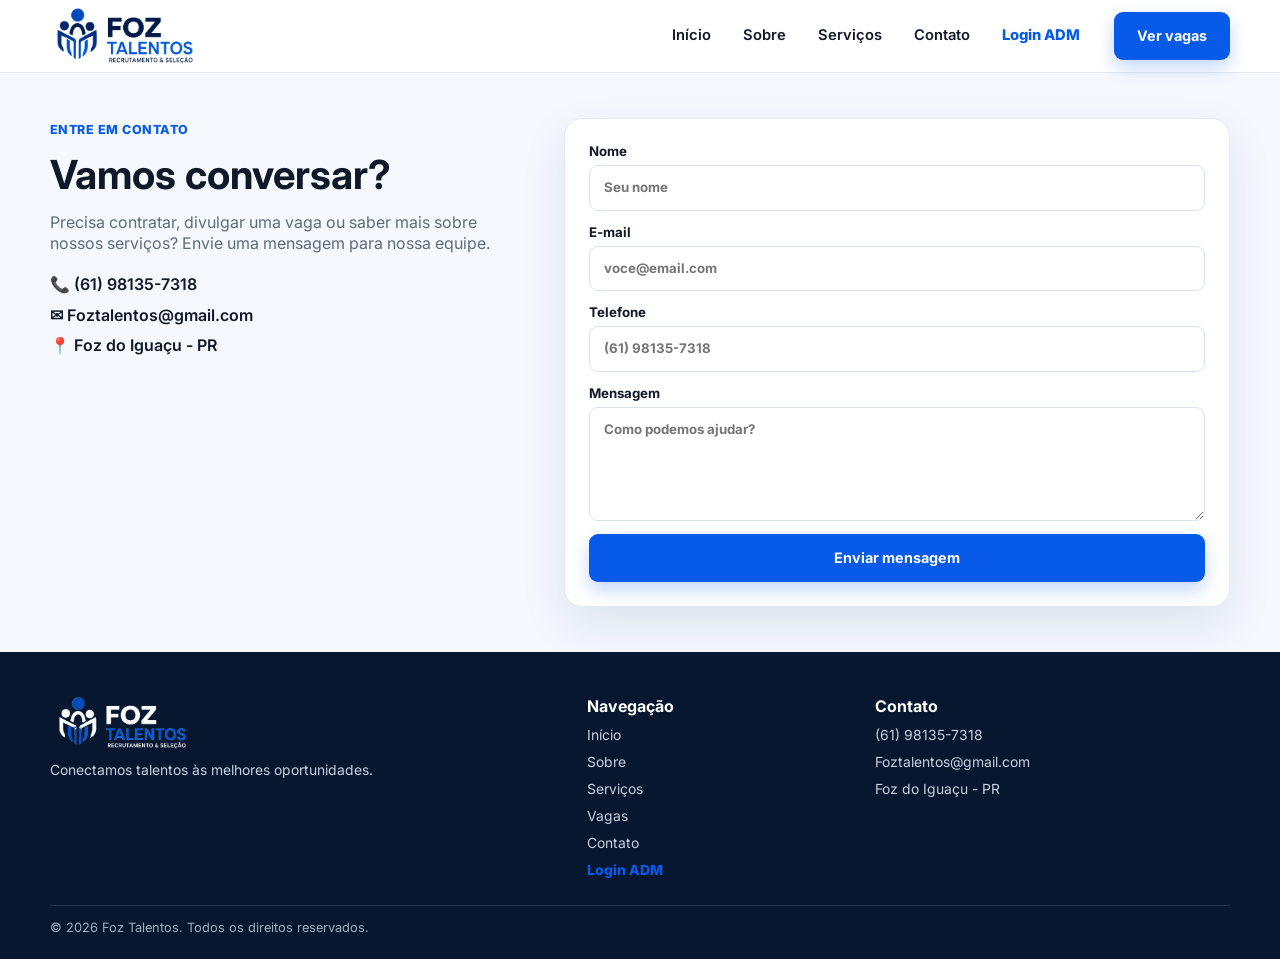
<file: foz-talentos-front-end/contato.html>
<!DOCTYPE html>
<html lang="pt-BR">
<head>
  <meta charset="UTF-8">
  <meta name="viewport" content="width=device-width, initial-scale=1.0">
  <meta name="description" content="Foz Talentos — conectando empresas e profissionais.">
  <link rel="preconnect" href="https://fonts.googleapis.com">
  <link rel="preconnect" href="https://fonts.gstatic.com" crossorigin>
  <link href="https://fonts.googleapis.com/css2?family=Inter:wght@400;500;600;700;800&display=swap" rel="stylesheet">
  <link rel="stylesheet" href="styles.css">
  <title>Contato | Foz Talentos</title>
</head>
<body>
  <header class="header">
    <div class="container nav">
      <a class="logo" href="index.html" aria-label="Foz Talentos">
        <img src="img/logo-foz-talentos.png" alt="Foz Talentos — Recrutamento e Seleção">
      </a>

      <button class="menu-button" type="button" aria-label="Abrir menu" aria-expanded="false">
        <span></span><span></span><span></span>
      </button>

      <nav class="nav-links">
        <a href="index.html">Início</a>
        <a href="sobre.html">Sobre</a>
        <a href="servicos.html">Serviços</a>
        <a href="contato.html">Contato</a>
        <a class="admin-link" href="admin-login.html">Login ADM</a>
      </nav>

      <a class="button button-primary nav-cta" href="vagas.html">Ver vagas</a>
    </div>
  </header>

  <main>
    <section class="section contact">
      <div class="container contact-grid">
        <div>
          <span class="eyebrow">ENTRE EM CONTATO</span>
          <h2>Vamos conversar?</h2>
          <p>Precisa contratar, divulgar uma vaga ou saber mais sobre nossos serviços? Envie uma mensagem para nossa equipe.</p>

          <div class="contact-info">
            <a href="tel:+5561981357318">📞 (61) 98135-7318</a>
            <a href="mailto:Foztalentos@gmail.com">✉ Foztalentos@gmail.com</a>
            <span>📍 Foz do Iguaçu - PR</span>
          </div>
        </div>

        <form
          class="contact-form"
          id="contact-form"
          action="https://formsubmit.co/ajax/Foztalentos@gmail.com"
          method="POST"
        >
          <label>Nome<input type="text" name="Nome" placeholder="Seu nome" required></label>
          <label>E-mail<input type="email" name="Email" placeholder="voce@email.com" required></label>
          <label>
            Telefone
            <input
              type="tel"
              name="Telefone"
              id="telefone"
              placeholder="(61) 98135-7318"
              inputmode="numeric"
              autocomplete="tel"
              maxlength="15"
              required
              pattern="\(\d{2}\) \d{4,5}-\d{4}"
              title="Digite um telefone válido com DDD. Exemplo: (61) 98135-7318"
            >
          </label>
          <label>Mensagem<textarea name="Mensagem" rows="5" placeholder="Como podemos ajudar?" required></textarea></label>

          <input type="hidden" name="_subject" value="Nova mensagem pelo site Foz Talentos">
          <input type="hidden" name="_template" value="table">
          <input type="hidden" name="_captcha" value="false">
          <input type="text" name="_honey" class="campo-anti-spam" tabindex="-1" autocomplete="off">

          <button class="button button-primary" id="submit-button" type="submit">Enviar mensagem</button>
          <p class="form-message" id="form-message" role="status" aria-live="polite"></p>
        </form>
      </div>
    </section>
  </main>

  <footer class="footer">
    <div class="container footer-grid">
      <div>
        <a class="logo footer-logo" href="index.html" aria-label="Foz Talentos">
          <img src="img/logo-foz-talentos-rodape.png" alt="Foz Talentos — Recrutamento e Seleção">
        </a>
        <p>Conectamos talentos às melhores oportunidades.</p>
      </div>

      <div>
        <strong>Navegação</strong>
        <a href="index.html">Início</a>
        <a href="sobre.html">Sobre</a>
        <a href="servicos.html">Serviços</a>
        <a href="vagas.html">Vagas</a>
        <a href="contato.html">Contato</a>
        <a class="admin-link" href="admin-login.html">Login ADM</a>
      </div>

      <div>
        <strong>Contato</strong>
        <span>(61) 98135-7318</span>
        <span>Foztalentos@gmail.com</span>
        <span>Foz do Iguaçu - PR</span>
      </div>
    </div>

    <div class="container copyright">© 2026 Foz Talentos. Todos os direitos reservados.</div>
  </footer>

  <script src="js/menu.js"></script>
  <script src="js/contato.js"></script>
</body>
</html>
</file>
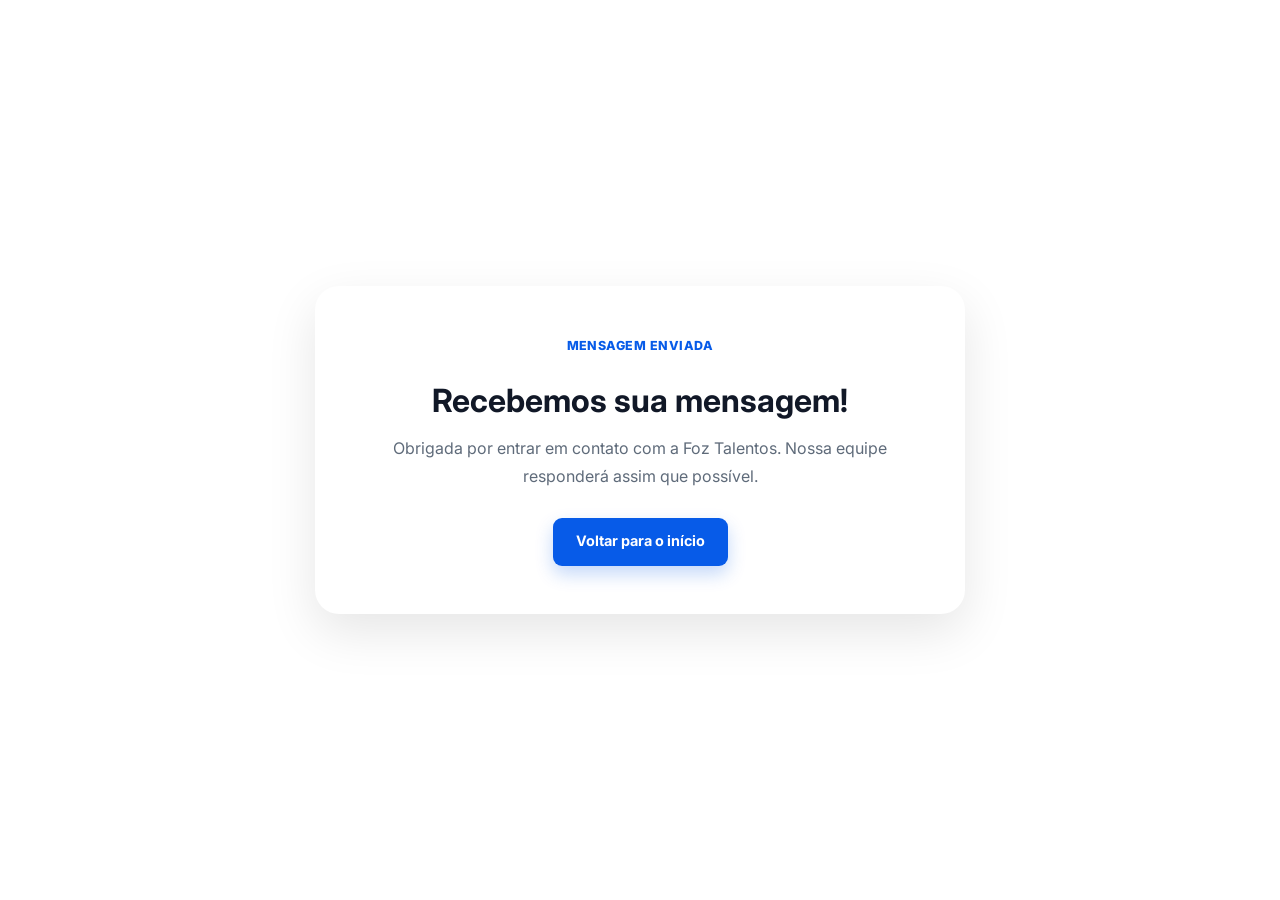
<file: foz-talentos-front-end/obrigado.html>
<!DOCTYPE html>
<html lang="pt-BR">
<head>
  <meta charset="UTF-8">

  <meta
    name="viewport"
    content="width=device-width, initial-scale=1.0"
  >

  <meta
    name="description"
    content="Mensagem enviada com sucesso para a Foz Talentos."
  >

  <link rel="preconnect" href="https://fonts.googleapis.com">

  <link
    rel="preconnect"
    href="https://fonts.gstatic.com"
    crossorigin
  >

  <link
    href="https://fonts.googleapis.com/css2?family=Inter:wght@400;500;600;700;800&display=swap"
    rel="stylesheet"
  >

  <link rel="stylesheet" href="styles.css">

  <title>Mensagem enviada | Foz Talentos</title>
</head>

<body>
  <main class="pagina-obrigado">
    <div class="mensagem-obrigado">
      <span class="eyebrow">MENSAGEM ENVIADA</span>

      <h1>Recebemos sua mensagem!</h1>

      <p>
        Obrigada por entrar em contato com a Foz Talentos.
        Nossa equipe responderá assim que possível.
      </p>

      <a
        class="button button-primary"
        href="index.html"
      >
        Voltar para o início
      </a>
    </div>
  </main>
</body>
</html>
</file>
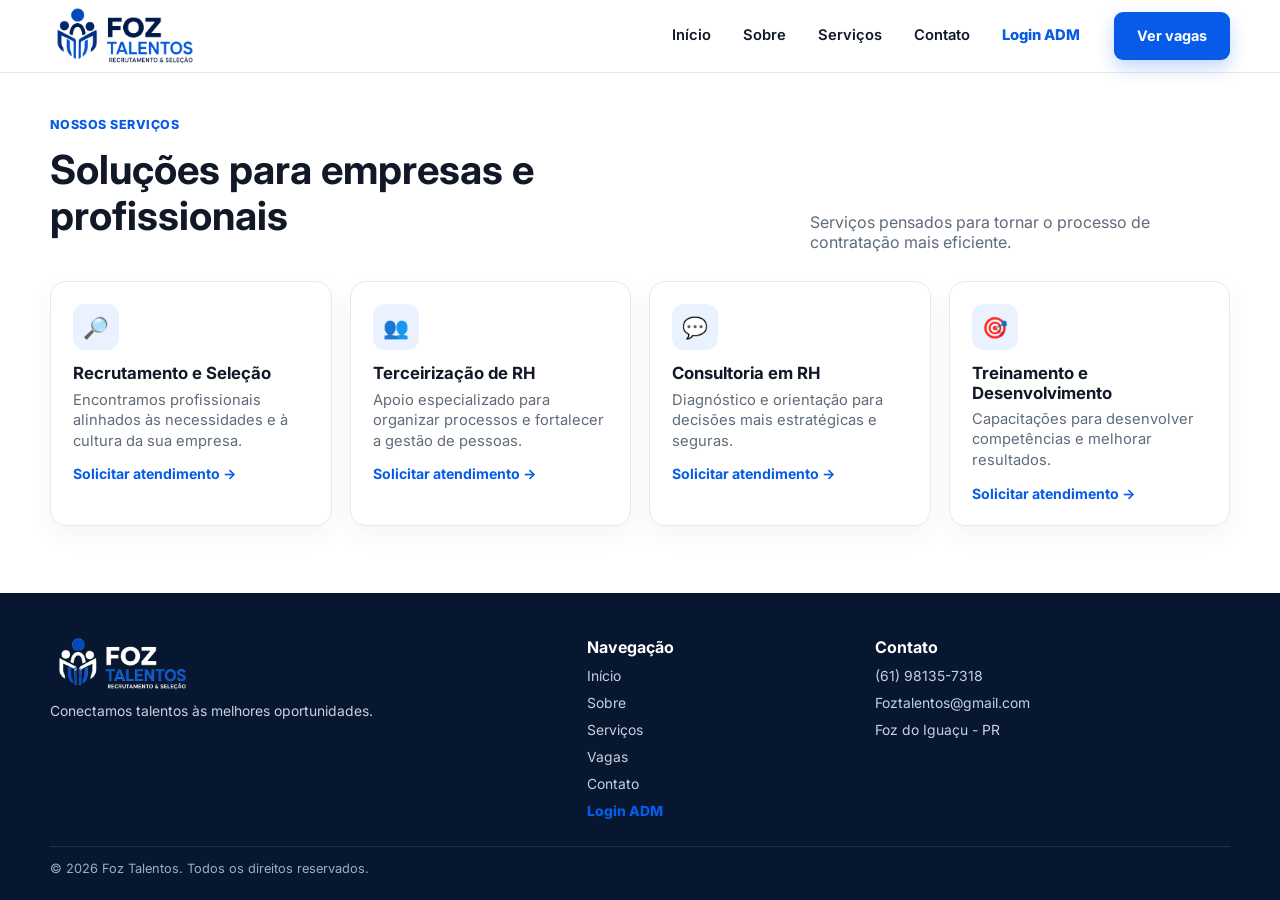
<file: foz-talentos-front-end/servicos.html>
<!DOCTYPE html>
<html lang="pt-BR">
<head>
  <meta charset="UTF-8">
  <meta name="viewport" content="width=device-width, initial-scale=1.0">
  <meta name="description" content="Foz Talentos — conectando empresas e profissionais.">
  <link rel="preconnect" href="https://fonts.googleapis.com">
  <link rel="preconnect" href="https://fonts.gstatic.com" crossorigin>
  <link href="https://fonts.googleapis.com/css2?family=Inter:wght@400;500;600;700;800&display=swap" rel="stylesheet">
  <link rel="stylesheet" href="styles.css">
  <title>Serviços | Foz Talentos</title>
</head>
<body>
  <header class="header">
    <div class="container nav">
      <a class="logo" href="index.html" aria-label="Foz Talentos">
        <img src="img/logo-foz-talentos.png" alt="Foz Talentos — Recrutamento e Seleção">
      </a>

      <button class="menu-button" type="button" aria-label="Abrir menu" aria-expanded="false">
        <span></span><span></span><span></span>
      </button>

      <nav class="nav-links">
        <a href="index.html">Início</a>
        <a href="sobre.html">Sobre</a>
        <a href="servicos.html">Serviços</a>
        <a href="contato.html">Contato</a>
        <a class="admin-link" href="admin-login.html">Login ADM</a>
      </nav>

      <a class="button button-primary nav-cta" href="vagas.html">Ver vagas</a>
    </div>
  </header>

  <main>
    <section class="section services">
      <div class="container">
        <div class="section-heading">
          <div>
            <span class="eyebrow">NOSSOS SERVIÇOS</span>
            <h2>Soluções para empresas e profissionais</h2>
          </div>
          <p>Serviços pensados para tornar o processo de contratação mais eficiente.</p>
        </div>

        <div class="service-grid">
          <article class="service-card"><span class="service-icon">🔎</span><h3>Recrutamento e Seleção</h3><p>Encontramos profissionais alinhados às necessidades e à cultura da sua empresa.</p><a href="contato.html">Solicitar atendimento →</a></article>
          <article class="service-card"><span class="service-icon">👥</span><h3>Terceirização de RH</h3><p>Apoio especializado para organizar processos e fortalecer a gestão de pessoas.</p><a href="contato.html">Solicitar atendimento →</a></article>
          <article class="service-card"><span class="service-icon">💬</span><h3>Consultoria em RH</h3><p>Diagnóstico e orientação para decisões mais estratégicas e seguras.</p><a href="contato.html">Solicitar atendimento →</a></article>
          <article class="service-card"><span class="service-icon">🎯</span><h3>Treinamento e Desenvolvimento</h3><p>Capacitações para desenvolver competências e melhorar resultados.</p><a href="contato.html">Solicitar atendimento →</a></article>
        </div>
      </div>
    </section>
  </main>

  <footer class="footer">
    <div class="container footer-grid">
      <div>
        <a class="logo footer-logo" href="index.html" aria-label="Foz Talentos">
          <img src="img/logo-foz-talentos-rodape.png" alt="Foz Talentos — Recrutamento e Seleção">
        </a>
        <p>Conectamos talentos às melhores oportunidades.</p>
      </div>

      <div>
        <strong>Navegação</strong>
        <a href="index.html">Início</a>
        <a href="sobre.html">Sobre</a>
        <a href="servicos.html">Serviços</a>
        <a href="vagas.html">Vagas</a>
        <a href="contato.html">Contato</a>
        <a class="admin-link" href="admin-login.html">Login ADM</a>
      </div>

      <div>
        <strong>Contato</strong>
        <span>(61) 98135-7318</span>
        <span>Foztalentos@gmail.com</span>
        <span>Foz do Iguaçu - PR</span>
      </div>
    </div>

    <div class="container copyright">© 2026 Foz Talentos. Todos os direitos reservados.</div>
  </footer>

  <script src="js/menu.js"></script>
</body>
</html>
</file>
<file: foz-talentos-front-end/styles.css>
/* =========================================================
   FOZ TALENTOS — STYLESHEET ORGANIZADO
========================================================= */

:root {
  --blue: #075be8;
  --blue-dark: #063b9d;
  --navy: #071b3a;
  --text: #111827;
  --muted: #5f6b7a;
  --line: #e5eaf1;
  --soft: #f5f8fd;
  --white: #ffffff;
  --green: #13b85a;
  --danger: #b42318;
  --shadow: 0 18px 45px rgba(20, 54, 100, 0.1);
}

/* =========================================================
   RESET E ESTRUTURA GERAL
========================================================= */

* {
  box-sizing: border-box;
  margin: 0;
  padding: 0;
}

html {
  min-height: 100%;
  scroll-behavior: smooth;
  overflow-y: scroll;
}

body {
  width: 100%;
  min-height: 100vh;
  overflow-x: clip;
  display: flex;
  flex-direction: column;
  background: var(--white);
  color: var(--text);
  font-family: "Inter", sans-serif;
  line-height: 1.3;
}

main {
  flex: 1 0 auto;
  display: block;
}

img {
  display: block;
  width: 100%;
}

a {
  color: inherit;
  text-decoration: none;
}

button,
input,
select,
textarea {
  font: inherit;
}

button,
select {
  cursor: pointer;
}

.container {
  width: min(1180px, calc(100% - 40px));
  margin-inline: auto;
}

.section {
  padding: 45px 0;
}

.eyebrow {
  display: inline-block;
  margin-bottom: 14px;
  color: var(--blue);
  font-size: 0.78rem;
  font-weight: 800;
  letter-spacing: 0.04em;
}

h1,
h2,
h3 {
  line-height: 1.15;
}

h2 {
  margin-bottom: 14px;
  font-size: clamp(1.8rem, 3.4vw, 2.5rem);
}

p {
  color: var(--muted);
}

.sr-only {
  position: absolute !important;
  width: 1px !important;
  height: 1px !important;
  padding: 0 !important;
  margin: -1px !important;
  overflow: hidden !important;
  clip: rect(0, 0, 0, 0) !important;
  white-space: nowrap !important;
  border: 0 !important;
}

.active-page {
  color: var(--blue) !important;
}

/* =========================================================
   CABEÇALHO E NAVEGAÇÃO
========================================================= */

.header {
  position: sticky;
  top: 0;
  z-index: 50;
  width: 100%;
  border-bottom: 1px solid var(--line);
  background: rgba(255, 255, 255, 0.94);
  backdrop-filter: blur(14px);
}

.header .nav {
  height: 72px;
  display: flex;
  align-items: center;
  gap: 34px;
}

.logo {
  display: inline-flex;
  align-items: center;
  flex-shrink: 0;
  margin-right: auto;
}

.header .logo img {
  width: 150px;
  max-width: 150px;
  max-height: 58px;
  height: auto;
  object-fit: contain;
}

.nav-links {
  display: flex;
  align-items: center;
  gap: 32px;
  font-size: 0.92rem;
  font-weight: 600;
}

.nav-links a:hover {
  color: var(--blue);
}

.admin-link {
  color: var(--blue) !important;
  font-weight: 800 !important;
}

.admin-link.active {
  position: relative;
}

.admin-link.active::after {
  content: "";
  position: absolute;
  right: 0;
  bottom: -10px;
  left: 0;
  height: 2px;
  border-radius: 999px;
  background: var(--blue);
}

.menu-button {
  display: none;
  border: 0;
  background: transparent;
}

.menu-button span {
  display: block;
  width: 24px;
  height: 2px;
  margin: 5px;
  background: var(--text);
}

/* =========================================================
   BOTÕES
========================================================= */

.button {
  min-height: 48px;
  padding: 0 22px;
  border: 1px solid transparent;
  border-radius: 9px;
  display: inline-flex;
  align-items: center;
  justify-content: center;
  font-size: 0.9rem;
  font-weight: 700;
  transition: 0.2s ease;
}

.button:hover {
  transform: translateY(-2px);
}

.button-primary {
  background: var(--blue);
  color: var(--white);
  box-shadow: 0 8px 18px rgba(7, 91, 232, 0.24);
}

.button-outline {
  border-color: #cfd7e5;
  background: var(--white);
}

.button-dark {
  background: #08172f;
  color: var(--white);
}

.button-danger {
  border-color: #f0b9b5;
  background: var(--white);
  color: var(--danger);
}

.button-danger:hover {
  background: #fff5f4;
}

/* =========================================================
   HOME
========================================================= */

.hero {
  padding: 32px 0 70px;
  background: radial-gradient(circle at 75% 20%, #eaf2ff 0, transparent 28%);
}

.hero-grid {
  display: grid;
  grid-template-columns: 0.9fr 1.1fr;
  align-items: center;
  gap: 44px;
}

.hero h1 {
  max-width: 680px;
  font-size: clamp(2.4rem, 5vw, 3.8rem);
  letter-spacing: -0.045em;
}

.hero h1 span {
  color: var(--blue);
}

.hero-content > p {
  max-width: 590px;
  margin: 18px 0 24px;
  font-size: 1rem;
}

.hero-actions {
  display: flex;
  flex-wrap: wrap;
  gap: 14px;
}

.hero-visual {
  position: relative;
  min-height: 400px;
}

.hero-visual img {
  position: absolute;
  inset: 12px 0 0 8%;
  height: 380px;
  object-fit: cover;
  border-radius: 48% 48% 12% 12%;
  box-shadow: var(--shadow);
}

.blob {
  position: absolute;
  border-radius: 50%;
  background: #dceaff;
}

.blob-one {
  top: 10%;
  right: 4%;
  width: 82%;
  height: 72%;
}

.blob-two {
  bottom: 0;
  left: 0;
  width: 260px;
  height: 260px;
  background: #eef5ff;
}

.stat {
  position: absolute;
  min-width: 140px;
  padding: 15px 19px;
  border: 1px solid var(--line);
  border-radius: 14px;
  display: flex;
  flex-direction: column;
  background: var(--white);
  box-shadow: var(--shadow);
  text-align: center;
}

.stat strong {
  color: var(--blue);
  font-size: 1.3rem;
}

.stat span {
  color: var(--muted);
  font-size: 0.74rem;
  line-height: 1.3;
}

.stat-one {
  top: 110px;
  right: -12px;
}

.stat-two {
  right: 28px;
  bottom: 30px;
}

.values {
  position: relative;
  z-index: 3;
  margin-top: -2px;
  transform: translateY(32px);
  border: 1px solid var(--line);
  border-radius: 18px;
  display: grid;
  grid-template-columns: repeat(4, 1fr);
  background: var(--white);
  box-shadow: var(--shadow);
}

.values article {
  position: relative;
  padding: 24px 22px;
  text-align: center;
}

.values article:not(:last-child)::after {
  content: "";
  position: absolute;
  top: 26%;
  right: 0;
  bottom: 26%;
  width: 1px;
  background: var(--line);
}

.value-icon {
  display: block;
  margin-bottom: 8px;
  font-size: 1.6rem;
}

.values h3,
.service-card h3,
.job-card h3 {
  margin-bottom: 6px;
  font-size: 1.05rem;
}

.values p,
.service-card p,
.job-card > p:not(.job-location) {
  font-size: 0.92rem;
  line-height: 1.4;
}

/* =========================================================
   SOBRE
========================================================= */

.about {
  padding-top: 64px;
}

.two-columns {
  display: grid;
  grid-template-columns: 1fr 1fr;
  align-items: center;
  gap: 56px;
}

.about-image {
  position: relative;
}

.about-image img {
  height: 380px;
  border-radius: 24px;
  object-fit: cover;
}

.about-badge {
  position: absolute;
  right: -18px;
  bottom: 22px;
  padding: 16px 20px;
  border-radius: 14px;
  display: flex;
  flex-direction: column;
  background: var(--blue);
  color: var(--white);
  box-shadow: var(--shadow);
}

.about-badge strong {
  font-size: 1.35rem;
}

.about-badge span {
  font-size: 0.78rem;
}

.two-columns p + p {
  margin-top: 10px;
}

.check-list {
  margin-top: 18px;
  display: grid;
  gap: 8px;
  color: var(--blue-dark);
  font-weight: 600;
}

/* =========================================================
   SERVIÇOS E CARDS GENÉRICOS
========================================================= */

.services {
  padding: 40px 0;
  background: var(--white);
}

.section-heading {
  margin-bottom: 28px;
  display: flex;
  align-items: end;
  justify-content: space-between;
  gap: 40px;
}

.section-heading > p {
  max-width: 420px;
}

.service-grid,
.job-grid {
  display: grid;
  grid-template-columns: repeat(4, 1fr);
  gap: 18px;
}

.service-card,
.job-card {
  padding: 22px;
  border: 1px solid var(--line);
  border-radius: 16px;
  background: var(--white);
  box-shadow: 0 10px 25px rgba(20, 54, 100, 0.05);
}

.service-card {
  transition: 0.2s ease;
}

.service-card:hover {
  transform: translateY(-5px);
  box-shadow: var(--shadow);
}

.service-icon {
  width: 46px;
  height: 46px;
  margin-bottom: 14px;
  border-radius: 12px;
  display: grid;
  place-items: center;
  background: #eaf2ff;
  font-size: 1.3rem;
}

.service-card a {
  display: inline-block;
  margin-top: 14px;
  color: var(--blue);
  font-size: 0.88rem;
  font-weight: 700;
}

.job-card {
  min-height: 365px;
  display: flex;
  flex-direction: column;
}

.job-top {
  margin-bottom: 18px;
  display: flex;
  align-items: center;
  justify-content: space-between;
}

.job-icon {
  width: 46px;
  height: 46px;
  border-radius: 12px;
  display: grid;
  place-items: center;
  background: #edf4ff;
}

.tag {
  padding: 5px 11px;
  border-radius: 999px;
  font-size: 0.7rem;
  font-weight: 700;
}

.tag.blue {
  background: #e7f0ff;
  color: #075be8;
}

.tag.green {
  background: #e8f8ef;
  color: #168247;
}

.tag.purple {
  background: #f0e9ff;
  color: #7a3fe0;
}

.tag.orange {
  background: #fff2db;
  color: #d87800;
}

.job-location {
  margin-bottom: 15px;
  font-size: 0.82rem;
}

.job-link {
  margin-top: auto;
  padding-top: 20px;
  color: var(--blue);
  font-size: 0.84rem;
  font-weight: 700;
}

.whatsapp {
  margin-top: 14px;
  padding: 11px;
  border-radius: 8px;
  background: var(--green);
  color: var(--white);
  font-size: 0.84rem;
  font-weight: 700;
  text-align: center;
}

.company-banner {
  margin-top: 18px;
  padding: 20px 26px;
  border-radius: 14px;
  display: flex;
  align-items: center;
  justify-content: space-between;
  gap: 25px;
  background: linear-gradient(90deg, #075be8, #00379c);
  color: var(--white);
}

.company-banner div {
  display: flex;
  flex-direction: column;
}

.company-banner span {
  opacity: 0.86;
  font-size: 0.9rem;
}

/* =========================================================
   CONTATO
========================================================= */

.contact {
  padding: 45px 0;
  background: var(--soft);
}

.contact-grid {
  display: grid;
  grid-template-columns: 0.8fr 1.2fr;
  align-items: start;
  gap: 70px;
}

.contact-info {
  margin-top: 20px;
  display: grid;
  gap: 10px;
  font-weight: 600;
}

.contact-form {
  margin: 0;
  padding: 24px;
  border: 1px solid var(--line);
  border-radius: 18px;
  display: grid;
  gap: 13px;
  background: var(--white);
  box-shadow: var(--shadow);
}

.contact-form label {
  display: grid;
  gap: 5px;
  font-size: 0.83rem;
  font-weight: 700;
}

.contact-form input,
.contact-form textarea {
  width: 100%;
  padding: 13px 14px;
  border: 1px solid #dce2eb;
  border-radius: 9px;
  outline: none;
  resize: vertical;
}

.contact-form input:focus,
.contact-form textarea:focus {
  border-color: var(--blue);
  box-shadow: 0 0 0 3px rgba(7, 91, 232, 0.1);
}

/* =========================================================
   RODAPÉ
========================================================= */

.footer {
  width: 100%;
  flex-shrink: 0;
  padding: 44px 0 22px;
  background: #06172f;
  color: var(--white);
}

.footer-grid {
  display: grid;
  grid-template-columns: 1.4fr 0.7fr 1fr;
  align-items: start;
  gap: 40px;
}

.footer-grid > div {
  display: flex;
  flex-direction: column;
  align-items: flex-start;
  gap: 9px;
}

.footer p,
.footer span,
.footer a {
  color: #c7d1df;
  font-size: 0.87rem;
}

.footer-logo {
  width: fit-content;
  margin: 0 0 2px;
}

.footer .footer-logo img {
  width: 145px;
  max-width: 145px;
  max-height: 54px;
  height: auto;
  object-fit: contain;
}

.copyright {
  margin-top: 26px;
  padding-top: 14px;
  border-top: 1px solid rgba(255, 255, 255, 0.11);
  color: #9faec1;
  font-size: 0.8rem;
}

.footer-social {
  display: flex;
  gap: 10px;
  margin-top: 6px;
}

.footer-social a {
  width: 34px;
  height: 34px;
  border: 1px solid rgba(255, 255, 255, 0.25);
  border-radius: 50%;
  display: grid;
  place-items: center;
  color: var(--white);
  transition: 0.2s ease;
}

.footer-social a:hover {
  border-color: rgba(255, 255, 255, 0.5);
  background: rgba(255, 255, 255, 0.12);
}

.footer-social svg {
  width: 15px;
  height: 15px;
}

/* =========================================================
   LOGIN ADMINISTRATIVO
========================================================= */

.admin-login-page {
  min-height: 100vh;
  background:
    radial-gradient(circle at 20% 20%, rgba(7, 91, 232, 0.12), transparent 30%),
    radial-gradient(circle at 85% 80%, rgba(7, 91, 232, 0.08), transparent 30%),
    #f7f9fc;
}

.admin-login-main {
  min-height: calc(100vh - 72px);
  padding: 60px 20px;
  display: grid;
  place-items: center;
}

.admin-login-card {
  width: min(100%, 470px);
  padding: 38px;
  border: 1px solid var(--line);
  border-radius: 22px;
  background: var(--white);
  box-shadow: 0 25px 70px rgba(12, 42, 91, 0.14);
  text-align: center;
}

.admin-login-brand {
  margin-bottom: 18px;
  display: flex;
  justify-content: center;
}

.admin-login-brand img {
  width: 175px;
  max-width: 175px;
  height: auto;
  object-fit: contain;
}

.admin-lock {
  width: 54px;
  height: 54px;
  margin: 0 auto 15px;
  border-radius: 16px;
  display: grid;
  place-items: center;
  background: #edf4ff;
  font-size: 1.45rem;
}

.admin-login-card h1 {
  margin-bottom: 10px;
  font-size: 1.8rem;
}

.admin-login-card > p {
  max-width: 360px;
  margin: 0 auto 28px;
  font-size: 0.95rem;
}

.admin-login-form {
  display: grid;
  gap: 17px;
  text-align: left;
}

.admin-login-form > label {
  display: grid;
  gap: 7px;
  font-size: 0.84rem;
  font-weight: 700;
}

.admin-login-form input[type="email"],
.admin-login-form input[type="password"],
.admin-login-form input[type="text"] {
  width: 100%;
  min-height: 50px;
  padding: 0 14px;
  border: 1px solid #d9e0ea;
  border-radius: 10px;
  outline: none;
  background: var(--white);
}

.admin-login-form input:focus {
  border-color: var(--blue);
  box-shadow: 0 0 0 4px rgba(7, 91, 232, 0.1);
}

.password-field {
  position: relative;
}

.password-field input {
  padding-right: 48px !important;
}

.password-field button {
  position: absolute;
  top: 50%;
  right: 8px;
  width: 38px;
  height: 38px;
  transform: translateY(-50%);
  border: 0;
  border-radius: 8px;
  background: transparent;
}

.password-field button:hover {
  background: #f0f4fa;
}

.admin-login-options {
  display: flex;
  align-items: center;
  justify-content: space-between;
  gap: 15px;
  font-size: 0.8rem;
}

.remember {
  display: inline-flex !important;
  align-items: center;
  gap: 7px !important;
  font-weight: 500 !important;
}

.admin-login-options a {
  color: var(--blue);
  font-weight: 700;
}

.admin-submit {
  width: 100%;
  border: 0;
}

.login-message {
  display: none;
  padding: 11px 13px;
  border-radius: 9px;
  background: #edf4ff;
  color: var(--blue-dark);
  font-size: 0.82rem;
  font-weight: 600;
  text-align: center;
}

.login-message.show {
  display: block;
}

.login-message.error {
  background: #fff0ef;
  color: var(--danger);
}

.login-message.success {
  background: #e8f8ef;
  color: #168247;
}

.login-message.info {
  background: #edf4ff;
  color: var(--blue-dark);
}

.back-site {
  display: inline-block;
  margin-top: 24px;
  color: var(--muted);
  font-size: 0.85rem;
  font-weight: 600;
}

.back-site:hover {
  color: var(--blue);
}

/* =========================================================
   PAINEL ADMINISTRATIVO
========================================================= */

.admin-page {
  min-height: 100vh;
  background: #f5f7fb;
}

.admin-header {
  position: sticky;
  top: 0;
  z-index: 40;
  border-bottom: 1px solid var(--line);
  background: var(--white);
}

.admin-header-inner {
  min-height: 74px;
  display: flex;
  align-items: center;
  justify-content: space-between;
  gap: 20px;
}

.admin-header-actions {
  display: flex;
  gap: 10px;
}

.admin-dashboard {
  padding-top: 42px;
  padding-bottom: 70px;
}

.admin-welcome {
  margin-bottom: 26px;
  display: flex;
  align-items: flex-end;
  justify-content: space-between;
  gap: 24px;
}

.admin-welcome h1 {
  margin-bottom: 10px;
  font-size: clamp(2rem, 4vw, 3rem);
}

.admin-stats {
  margin-bottom: 22px;
  display: grid;
  grid-template-columns: repeat(3, 1fr);
  gap: 18px;
}

.admin-stats article {
  padding: 22px;
  border: 1px solid var(--line);
  border-radius: 16px;
  background: var(--white);
  box-shadow: 0 8px 22px rgba(20, 54, 100, 0.05);
}

.admin-stats span {
  display: block;
  margin-bottom: 8px;
  color: var(--muted);
  font-size: 0.85rem;
}

.admin-stats strong {
  color: var(--navy);
  font-size: 2rem;
}

.admin-panel-card {
  overflow: hidden;
  border: 1px solid var(--line);
  border-radius: 18px;
  background: var(--white);
  box-shadow: var(--shadow);
}

.admin-toolbar {
  padding: 20px;
  border-bottom: 1px solid var(--line);
  display: grid;
  grid-template-columns: 1fr 220px;
  gap: 14px;
}

.admin-toolbar input,
.admin-toolbar select,
.job-form input,
.job-form select,
.job-form textarea {
  width: 100%;
  min-height: 46px;
  padding: 0 16px;
  border: 1px solid #d8e0ea;
  border-radius: 10px;
  outline: none;
  background: var(--white);
}

.job-form textarea {
  min-height: 110px;
  padding: 12px 16px;
  resize: vertical;
  line-height: 1.45;
}

.admin-toolbar input:focus,
.admin-toolbar select:focus,
.job-form input:focus,
.job-form select:focus,
.job-form textarea:focus {
  border-color: var(--blue);
  box-shadow: 0 0 0 3px rgba(7, 91, 232, 0.1);
}

.admin-jobs-list {
  display: grid;
}

.admin-job-row {
  padding: 22px;
  border-bottom: 1px solid var(--line);
  display: flex;
  align-items: center;
  justify-content: space-between;
  gap: 22px;
}

.admin-job-row:last-child {
  border-bottom: 0;
}

.admin-job-title-line {
  margin-bottom: 6px;
  display: flex;
  align-items: center;
  gap: 10px;
}

.admin-job-title-line h3 {
  font-size: 1.06rem;
}

.admin-job-main > p {
  font-size: 0.88rem;
}

.admin-job-tags {
  margin-top: 12px;
  display: flex;
  flex-wrap: wrap;
  gap: 8px;
}

.admin-job-tags span {
  padding: 5px 9px;
  border-radius: 999px;
  background: #f2f5f9;
  color: #536173;
  font-size: 0.72rem;
}

.status-badge {
  padding: 5px 9px;
  border-radius: 999px;
  font-size: 0.7rem;
  font-weight: 800;
}

.status-badge.ativa {
  background: #e8f8ef;
  color: #168247;
}

.status-badge.inativa {
  background: #f1f2f4;
  color: #687180;
}

.admin-job-actions {
  display: flex;
  flex-shrink: 0;
  gap: 8px;
}

.icon-action {
  padding: 9px 13px;
  border: 1px solid var(--line);
  border-radius: 8px;
  background: var(--white);
  font-weight: 700;
}

.icon-action.edit {
  color: var(--blue);
}

.icon-action.delete {
  color: var(--danger);
}

.icon-action:hover {
  background: #f7f9fc;
}

/* =========================================================
   MODAIS E TOAST
========================================================= */

.modal {
  position: fixed;
  inset: 0;
  z-index: 100;
  display: none;
  overflow: auto;
  padding: 24px;
}

.modal.open {
  display: grid;
  place-items: center;
}

.modal-backdrop {
  position: fixed;
  inset: 0;
  background: rgba(3, 14, 32, 0.62);
  backdrop-filter: blur(4px);
}

.modal-card {
  position: relative;
  z-index: 1;
  width: min(880px, 100%);
  max-height: calc(100vh - 48px);
  overflow: auto;
  padding: 28px;
  border-radius: 20px;
  background: var(--white);
  box-shadow: 0 30px 100px rgba(0, 0, 0, 0.25);
}

.modal-header {
  margin-bottom: 22px;
  display: flex;
  align-items: flex-start;
  justify-content: space-between;
  gap: 20px;
}

.modal-header h2 {
  margin: 0;
}

.modal-close {
  width: 42px;
  height: 42px;
  border: 0;
  border-radius: 50%;
  background: #f0f3f7;
  font-size: 1.6rem;
  line-height: 1;
}

.modal-open {
  overflow: hidden;
}

.job-form {
  display: grid;
  gap: 17px;
}

.job-form label {
  display: grid;
  gap: 7px;
  font-size: 0.82rem;
  font-weight: 700;
}

.job-form small {
  color: var(--muted);
  font-weight: 500;
}

.form-grid {
  display: grid;
  gap: 14px;
}

.form-grid.two {
  grid-template-columns: repeat(2, 1fr);
}

.form-grid.three {
  grid-template-columns: repeat(3, 1fr);
}

.form-message {
  color: var(--danger);
  font-size: 0.84rem;
  font-weight: 600;
}

.modal-actions {
  padding-top: 5px;
  display: flex;
  justify-content: flex-end;
  gap: 10px;
}

.toast {
  position: fixed;
  right: 24px;
  bottom: 24px;
  z-index: 150;
  padding: 13px 18px;
  transform: translateY(30px);
  border-radius: 10px;
  background: var(--navy);
  color: var(--white);
  box-shadow: var(--shadow);
  opacity: 0;
  pointer-events: none;
  transition: 0.25s ease;
}

.toast.show {
  transform: translateY(0);
  opacity: 1;
}

/* =========================================================
   PÁGINA PÚBLICA DE VAGAS
========================================================= */

.jobs {
  padding: 24px 0 32px;
}

.jobs-layout {
  display: grid;
  grid-template-columns: 215px minmax(0, 1fr);
  align-items: start;
  gap: 32px;
}

.jobs-sidebar {
  position: sticky;
  top: 100px;
  align-self: start;
  width: 215px;
  max-height: calc(100vh - 100px);
  padding: 14px 16px;
  overflow: visible;
  border: 1px solid var(--line);
  border-radius: 14px;
  background: var(--white);
}

.jobs-sidebar .filter-group {
  margin: 0;
}

.jobs-sidebar h3 {
  margin: 0 0 7px;
  font-size: 15px;
  line-height: 1.15;
}

.jobs-sidebar label {
  display: flex;
  align-items: center;
  gap: 2px;
  margin-bottom: 5px;
  font-size: 12px;
  line-height: 1.0;
}

.jobs-sidebar hr {
  margin: 9px 0;
  border: 0;
  border-top: 1px solid #eceff4;
}

.jobs-sidebar input[type="checkbox"],
.jobs-sidebar input[type="radio"] {
  width: 13px;
  height: 13px;
  margin: 0;
  flex: 0 0 13px;
  accent-color: var(--blue);
}

.btn-outline {
  width: 100%;
  min-height: 33px;
  margin-top: 6px;
  padding: 6px 10px;
  border: 1.5px solid var(--blue);
  border-radius: 9px;
  background: var(--white);
  color: var(--blue);
  font-size: 12px;
  font-weight: 700;
  transition: 0.2s ease;
}

.btn-outline:hover {
  background: var(--blue);
  color: var(--white);
}

.jobs-content {
  width: 100%;
  min-width: 0;
}

.jobs-top-filters {
  width: 100%;
  margin-bottom: 12px;
  display: grid;
  grid-template-columns: minmax(0, 1fr) 260px;
  gap: 14px;
}

.location-search {
  position: relative;
  width: 100%;
}

.location-search-icon {
  position: absolute;
  top: 50%;
  left: 15px;
  z-index: 2;
  transform: translateY(-50%);
  font-size: 15px;
  pointer-events: none;
}

.location-search input,
.jobs-top-filters select,
.public-search-row input {
  display: block;
  width: 100%;
  height: 46px;
  padding: 0 15px;
  border: 1px solid #d7dfec;
  border-radius: 9px;
  outline: none;
  background: var(--white);
  color: #172033;
  font-family: "Inter", sans-serif;
  font-size: 14px;
}

.location-search input {
  padding-left: 43px;
}

.jobs-top-filters select {
  padding-right: 42px;
}

.location-search input:focus,
.jobs-top-filters select:focus,
.public-search-row input:focus {
  border-color: var(--blue);
  box-shadow: 0 0 0 3px rgba(7, 91, 232, 0.1);
}

.public-search-row {
  width: 100%;
  margin-bottom: 12px;
}

.jobs-result-count {
  margin: 0 0 14px;
  color: #667085;
  font-size: 13px;
}

.public-job-grid {
  width: 100%;
  display: grid;
  grid-template-columns: 1fr;
  gap: 16px;
}

.public-job-card {
  width: 100%;
  min-width: 0;
  padding: 20px;
  border: 1px solid #dfe6f0;
  border-radius: 14px;
  display: flex;
  flex-direction: column;
  background: var(--white);
  box-shadow: 0 10px 25px rgba(20, 54, 100, 0.05);
}

.public-job-header {
  display: flex;
  align-items: flex-start;
  justify-content: space-between;
  gap: 20px;
}

.public-job-heading h2,
.public-job-card h2 {
  margin: 4px 0 6px;
  font-size: 21px;
  line-height: 1.2;
}

.public-job-company,
.job-company {
  display: block;
  margin-bottom: 4px;
  color: #16213a;
  font-size: 14px;
  font-weight: 600;
}

.public-job-location,
.public-job-date {
  color: #667085;
  font-size: 13px;
}

.public-job-tags,
.details-meta {
  margin: 14px 0;
  display: flex;
  flex-wrap: wrap;
  gap: 8px;
}

.job-tag,
.details-meta span {
  padding: 6px 11px;
  border: 1px solid #d9e2f0;
  border-radius: 999px;
  display: inline-flex;
  align-items: center;
  background: #f8faff;
  color: #24324a;
  font-size: 12px;
}

.public-job-description {
  margin: 0 0 14px;
  color: #536078;
  line-height: 1.5;
}

.public-job-section {
  margin-top: 12px;
}

.public-job-section h3 {
  margin: 0 0 6px;
  font-size: 14px;
}

.public-job-section ul {
  margin: 0;
  padding-left: 19px;
}

.public-job-section li {
  margin-bottom: 3px;
  line-height: 1.4;
}

.public-job-footer {
  margin-top: 16px;
  display: flex;
  justify-content: flex-end;
}

.public-job-apply,
.public-job-button {
  width: auto;
  min-width: 210px;
  margin-top: 0;
  text-align: center;
}

.empty-state {
  width: 100%;
  padding: 70px 20px;
  text-align: center;
}

.empty-state > span {
  display: block;
  margin-bottom: 12px;
  font-size: 2.4rem;
}

.empty-state h2 {
  margin: 0 0 10px;
  color: #101828;
  font-size: 24px;
}

.empty-state p {
  margin: 0;
  color: #667085;
  font-size: 15px;
}

.empty-state[hidden] {
  display: none;
}

/* =========================================================
   FILTRO SALARIAL
========================================================= */

.salary-filter-group {
  width: 100%;
}

.salary-values {
  margin-bottom: 5px;
  display: flex;
  align-items: center;
  justify-content: space-between;
  gap: 8px;
  color: var(--blue);
  font-size: 10px;
  font-weight: 700;
}

.double-range {
  position: relative;
  width: 100%;
  height: 20px;
  margin: 3px 0 4px;
}

.range-track,
.range-progress {
  position: absolute;
  top: 50%;
  height: 4px;
  transform: translateY(-50%);
  border-radius: 999px;
}

.range-track {
  left: 0;
  width: 100%;
  background: #dce4ef;
}

.range-progress {
  background: var(--blue);
}

.salary-range {
  position: absolute;
  top: 0;
  left: 0;
  width: 100%;
  height: 20px;
  margin: 0;
  appearance: none;
  -webkit-appearance: none;
  background: transparent;
  pointer-events: none;
}

.salary-range::-webkit-slider-runnable-track {
  height: 4px;
  background: transparent;
}

.salary-range::-webkit-slider-thumb {
  width: 15px;
  height: 15px;
  margin-top: -5.5px;
  appearance: none;
  -webkit-appearance: none;
  border: 3px solid var(--white);
  border-radius: 50%;
  background: var(--blue);
  box-shadow: 0 2px 8px rgba(7, 94, 229, 0.3);
  cursor: grab;
  pointer-events: auto;
}

.salary-range::-moz-range-track {
  height: 4px;
  background: transparent;
}

.salary-range::-moz-range-thumb {
  width: 11px;
  height: 11px;
  border: 3px solid var(--white);
  border-radius: 50%;
  background: var(--blue);
  box-shadow: 0 2px 8px rgba(7, 94, 229, 0.3);
  cursor: grab;
  pointer-events: auto;
}

.salary-filter-help {
  display: none;
}

/* =========================================================
   DETALHES DA VAGA
========================================================= */

.public-details {
  width: min(720px, 100%);
}

.details-company {
  margin-bottom: 14px;
  color: var(--blue);
  font-weight: 800;
}

.public-details h3 {
  margin: 20px 0 8px;
}

.public-details p,
.public-details li {
  color: var(--muted);
  line-height: 1.55;
}

.public-details ul {
  padding-left: 20px;
  display: grid;
  gap: 5px;
}

.details-actions {
  margin-top: 26px;
  display: flex;
  flex-wrap: wrap;
  gap: 10px;
}

.details-actions .whatsapp {
  margin: 0;
  border: 0;
}

/* =========================================================
   RESPONSIVIDADE — TABLET
========================================================= */

@media (max-width: 980px) {
  .hero-grid,
  .two-columns,
  .contact-grid {
    grid-template-columns: 1fr;
  }

  .hero-content {
    text-align: center;
  }

  .hero-content > p {
    margin-inline: auto;
  }

  .hero-actions {
    justify-content: center;
  }

  .values,
  .service-grid,
  .job-grid {
    grid-template-columns: repeat(2, 1fr);
  }

  .about-badge {
    right: 20px;
  }

  .contact-grid {
    gap: 36px;
  }
}

/* =========================================================
   RESPONSIVIDADE — CELULAR
========================================================= */

@media (max-width: 900px) {
  .container {
    width: min(100% - 32px, 1180px);
  }

  .nav-links,
  .nav-cta {
    display: none;
  }

  .menu-button {
    display: block;
    margin-left: auto;
  }

  .jobs-layout {
    grid-template-columns: 1fr;
    gap: 20px;
  }

  .jobs-sidebar {
    position: static;
    width: 100%;
    max-height: none;
    overflow: visible;
  }

  .jobs-top-filters {
    grid-template-columns: 1fr;
  }

  .public-job-header {
    flex-direction: column;
  }

  .public-job-footer {
    justify-content: stretch;
  }

  .public-job-apply,
  .public-job-button {
    width: 100%;
  }

  .form-grid.three {
    grid-template-columns: 1fr 1fr;
  }

  .footer-grid {
    grid-template-columns: 1fr 1fr;
    gap: 32px;
  }
}

@media (max-width: 720px) {
  .section {
    padding: 70px 0;
  }

  .header .nav {
    height: 68px;
  }

  .header .logo img {
    width: 132px;
    max-width: 132px;
  }

  .menu-open .nav-links,
  .nav-links.active,
  .nav-links.open {
    position: absolute;
    top: 68px;
    right: 0;
    left: 0;
    z-index: 1000;
    padding: 20px;
    border-bottom: 1px solid var(--line);
    display: flex;
    flex-direction: column;
    align-items: flex-start;
    background: var(--white);
    box-shadow: 0 12px 24px rgba(16, 24, 40, 0.12);
  }

  .hero h1 {
    font-size: 2.75rem;
  }

  .hero-visual {
    min-height: 380px;
  }

  .hero-visual img {
    inset: 0;
    height: 370px;
  }

  .values {
    grid-template-columns: 1fr 1fr;
  }

  .values article:nth-child(2)::after {
    display: none;
  }

  .section-heading {
    flex-direction: column;
    align-items: flex-start;
  }

  .service-grid,
  .job-grid,
  .footer-grid,
  .admin-stats,
  .admin-toolbar {
    grid-template-columns: 1fr;
  }

  .company-banner,
  .admin-welcome,
  .admin-job-row {
    align-items: flex-start;
    flex-direction: column;
  }

  .admin-header-inner {
    padding-block: 12px;
    align-items: flex-start;
  }

  .admin-header-actions {
    flex-wrap: wrap;
    justify-content: flex-end;
  }

  .admin-job-actions {
    width: 100%;
  }

  .icon-action {
    flex: 1;
  }

  .form-grid.two,
  .form-grid.three {
    grid-template-columns: 1fr;
  }

  .modal {
    padding: 10px;
  }

  .modal-card {
    max-height: calc(100vh - 20px);
    padding: 20px;
    border-radius: 15px;
  }

  .modal-actions {
    flex-direction: column-reverse;
  }

  .modal-actions .button {
    width: 100%;
  }

  .admin-login-main {
    min-height: calc(100vh - 68px);
    padding: 35px 14px;
  }

  .admin-login-card {
    padding: 28px 20px;
    border-radius: 18px;
  }

  .admin-login-options {
    align-items: flex-start;
    flex-direction: column;
  }

  .admin-link.active::after {
    display: none;
  }

  .footer {
    padding-top: 36px;
  }
}

@media (max-width: 480px) {
  .container {
    width: min(100% - 24px, 1180px);
  }

  .header .logo img {
    width: 120px;
    max-width: 120px;
  }

  .values {
    grid-template-columns: 1fr;
  }

  .values article::after {
    display: none;
  }

  .hero-actions .button {
    width: 100%;
  }

  .hero-visual {
    min-height: 320px;
  }

  .hero-visual img {
    height: 310px;
    border-radius: 30% 30% 12% 12%;
  }

  .jobs {
    padding: 20px 0 32px;
  }

  .jobs-sidebar {
    padding: 18px;
  }

  .jobs-sidebar h3 {
    font-size: 17px;
  }

  .jobs-sidebar label {
    min-height: 34px;
    font-size: 14px;
  }

  .location-search input,
  .jobs-top-filters select,
  .public-search-row input {
    height: 46px;
    font-size: 16px;
  }

  .public-job-card {
    padding: 18px;
  }

  .empty-state {
    padding: 48px 16px;
  }

  .empty-state h2 {
    font-size: 21px;
  }

  .empty-state p {
    font-size: 14px;
    line-height: 1.5;
  }
}

/* =========================================================
   AJUSTE VISUAL FINAL — PÁGINA DE VAGAS
   Sidebar maior e mais confortável no desktop
========================================================= */

@media (min-width: 901px) {

  .jobs {
    padding: 22px 0 30px;
  }

  .jobs-layout {
    grid-template-columns: 285px minmax(0, 1fr);
    gap: 28px;
  }

  .jobs-sidebar {
    width: 285px;
    top: 86px;
    max-height: calc(100vh - 98px);
    padding: 18px 18px 16px;
    border-radius: 14px;
    overflow: hidden;
  }

  .jobs-sidebar h3 {
    margin-bottom: 9px;
    font-size: 17px;
    line-height: 1.2;
  }

  .jobs-sidebar label {
    gap: 8px;
    margin-bottom: 7px;
    font-size: 14px;
    line-height: 1.2;
  }

  .jobs-sidebar hr {
    margin: 12px 0;
  }

  .jobs-sidebar input[type="checkbox"],
  .jobs-sidebar input[type="radio"] {
    width: 14px;
    height: 14px;
    flex-basis: 14px;
  }

  .salary-values {
    margin-bottom: 7px;
    font-size: 11px;
  }

  .double-range {
    height: 22px;
    margin: 4px 0 7px;
  }

  .salary-range {
    height: 22px;
  }

  .salary-range::-webkit-slider-thumb {
    width: 16px;
    height: 16px;
    margin-top: -6px;
  }

  .salary-range::-moz-range-thumb {
    width: 12px;
    height: 12px;
  }

  .btn-outline {
    min-height: 39px;
    margin-top: 8px;
    padding: 7px 12px;
    font-size: 13px;
  }

  .jobs-content {
    min-width: 0;
  }

  .jobs-top-filters {
    grid-template-columns: minmax(0, 1fr) 300px;
    gap: 14px;
    margin-bottom: 12px;
  }

  .location-search input,
  .jobs-top-filters select,
  .public-search-row input {
    height: 48px;
  }

  .public-job-card {
    padding: 22px;
  }
}

/* Ajuste para telas menores em altura, sem diminuir demais a lateral */
@media (min-width: 901px) and (max-height: 850px) {

  .jobs-sidebar {
    padding: 14px 16px;
  }

  .jobs-sidebar h3 {
    margin-bottom: 6px;
    font-size: 16px;
  }

  .jobs-sidebar label {
    margin-bottom: 5px;
    font-size: 13px;
  }

  .jobs-sidebar hr {
    margin: 9px 0;
  }

  .btn-outline {
    min-height: 34px;
    margin-top: 5px;
    font-size: 12px;
  }
}


/* =========================================================
   AJUSTE FINAL — SIDEBAR MAIS LARGA
========================================================= */

@media (min-width: 1101px) {
  .jobs .container {
    max-width: 1320px;
  }

  .jobs-layout {
    grid-template-columns: 330px minmax(0, 1fr);
    gap: 30px;
    align-items: start;
  }

  .jobs-sidebar {
    width: 330px;
    padding: 22px 22px 18px;
  }

  .jobs-sidebar h3 {
    font-size: 17px;
  }

  .jobs-sidebar label {
    font-size: 14px;
  }
}

@media (min-width: 901px) and (max-width: 1100px) {
  .jobs-layout {
    grid-template-columns: 290px minmax(0, 1fr);
    gap: 22px;
  }

  .jobs-sidebar {
    width: 290px;
  }
}


/* =========================================================
   AJUSTE FINAL — MAIS ESPAÇO VERTICAL NA BARRA LATERAL
========================================================= */

@media (min-width: 901px) {

  .jobs-sidebar {
    padding: 24px 22px 22px;
    max-height: none;
    overflow: visible;
  }

  .jobs-sidebar .filter-group {
    display: flex;
    flex-direction: column;
  }

  .jobs-sidebar h3 {
    margin: 0 0 12px;
    line-height: 1.3;
  }

  .jobs-sidebar label {
    min-height: 24px;
    margin-bottom: 7px;
    line-height: 1.4;
    align-items: center;
  }

  .jobs-sidebar label:last-child {
    margin-bottom: 0;
  }

  .jobs-sidebar hr {
    margin: 17px 0;
  }

  .jobs-sidebar input[type="checkbox"],
  .jobs-sidebar input[type="radio"] {
    width: 15px;
    height: 15px;
    flex: 0 0 15px;
  }

  .salary-filter-group h3 {
    margin-bottom: 13px;
  }

  .salary-values {
    margin-bottom: 10px;
  }

  .double-range {
    margin: 7px 0 12px;
  }

  .btn-outline {
    min-height: 42px;
    margin-top: 14px;
  }
}

/* =========================================================
   SIDEBAR ACOMPANHANDO A ROLAGEM — DESKTOP
========================================================= */

@media (min-width: 901px) {
  .jobs,
  .jobs > .container,
  .jobs-layout {
    overflow: visible;
  }

  .jobs-layout {
    align-items: start;
  }

  .jobs-sidebar {
    position: sticky;
    top: 88px;
    align-self: start;

    /*
      Mantém todos os filtros visíveis na tela.
      Caso a sidebar seja maior que a altura disponível,
      ela ganha uma rolagem interna.
    */
    max-height: calc(100vh - 104px);
    overflow-x: hidden;
    overflow-y: auto;

    scrollbar-width: thin;
    scrollbar-color: #c7d3e4 transparent;
  }

  .jobs-sidebar::-webkit-scrollbar {
    width: 6px;
  }

  .jobs-sidebar::-webkit-scrollbar-track {
    background: transparent;
  }

  .jobs-sidebar::-webkit-scrollbar-thumb {
    border-radius: 999px;
    background: #c7d3e4;
  }
}


/* Mantém o espaçamento confortável em telas com pouca altura */
@media (min-width: 901px) and (max-height: 850px) {
  .jobs-sidebar {
    padding: 18px 20px;
  }

  .jobs-sidebar h3 {
    margin-bottom: 9px;
  }

  .jobs-sidebar label {
    min-height: 22px;
    margin-bottom: 5px;
  }

  .jobs-sidebar hr {
    margin: 12px 0;
  }

  .btn-outline {
    min-height: 40px;
    margin-top: 10px;
  }
}


/* No celular os filtros voltam ao fluxo normal da página */
@media (max-width: 900px) {
  .jobs-sidebar {
    position: static;
    top: auto;
    max-height: none;
    overflow: visible;
  }
}

/* =========================================================
   FILTROS FIXOS NA TELA — DESKTOP
========================================================= */

@media (min-width: 901px) {
  .jobs-layout {
    position: relative;
    display: grid;
    grid-template-columns: 330px minmax(0, 1fr);
    gap: 30px;
    align-items: start;
  }

  .jobs-sidebar {
    position: fixed;
    top: 88px;

    width: 330px;
    max-height: calc(100vh - 105px);

    padding: 20px 22px;
    overflow-y: auto;
    overflow-x: hidden;

    z-index: 20;
  }

  .jobs-content {
    grid-column: 2;
    width: 100%;
    min-width: 0;
  }
}

/* =========================================================
   SIDEBAR COMPLETA, SEM BARRA DE ROLAGEM
========================================================= */

@media (min-width: 901px) {

  .jobs-layout {
    align-items: start;
    overflow: visible;
  }

  .jobs-sidebar {
    position: sticky;
    top: 84px;

    width: 330px;
    max-height: none;

    padding: 14px 18px;

    overflow: visible;
    overflow-x: visible;
    overflow-y: visible;

    align-self: start;
  }

  /* Títulos dos filtros */
  .jobs-sidebar h3 {
    margin: 0 0 7px;
    font-size: 15px;
    line-height: 1.15;
  }

  /* Opções dos filtros */
  .jobs-sidebar label {
    min-height: 18px;
    margin-bottom: 3px;
    gap: 7px;

    font-size: 13px;
    line-height: 1.15;
  }

  .jobs-sidebar label:last-child {
    margin-bottom: 0;
  }

  /* Checkbox e radio */
  .jobs-sidebar input[type="checkbox"],
  .jobs-sidebar input[type="radio"] {
    width: 13px;
    height: 13px;
    flex: 0 0 13px;
  }

  /* Linhas separadoras */
  .jobs-sidebar hr {
    margin: 8px 0;
  }

  /* Faixa salarial */
  .salary-filter-group h3 {
    margin-bottom: 6px;
  }

  .salary-values {
    margin-bottom: 2px;
    font-size: 10px;
  }

  .double-range {
    height: 18px;
    margin: 2px 0 3px;
  }

  .salary-range {
    height: 18px;
  }

  .salary-range::-webkit-slider-thumb {
    width: 14px;
    height: 14px;
    margin-top: -5px;
  }

  /* Botão limpar filtros */
  .btn-outline {
    min-height: 34px;
    margin-top: 7px;
    padding: 5px 10px;
    font-size: 12px;
  }
}

@media (max-height: 770px) and (min-width: 901px) {

    .jobs-sidebar{
        padding:12px 16px;
    }

    .jobs-sidebar h3{
        margin-bottom:4px;
    }

    .jobs-sidebar hr{
        margin:6px 0;
    }

    .jobs-sidebar label{
        margin-bottom:2px;
        min-height:18px;
    }

    .salary-values{
        margin-bottom:2px;
    }

    .double-range{
        margin:2px 0;
        height:18px;
    }

    .btn-outline{
        margin-top:6px;
        height:34px;
    }

}

/* =========================================================
   MENU LATERAL OCUPANDO A ALTURA EXATA DA TELA
========================================================= */

@media (min-width: 901px) {
  .jobs-layout {
    align-items: start;
  }

  .jobs-sidebar {
    position: sticky !important;
    top: 86px !important;

    width: 330px;
    height: calc(100vh - 102px) !important;
    max-height: calc(100vh - 102px) !important;

    padding: 20px 22px !important;

    display: flex;
    flex-direction: column;
    justify-content: space-between;

    overflow: hidden !important;
  }

  .jobs-sidebar .filter-group {
    display: block;
    flex: 0 0 auto;
  }

  .jobs-sidebar h3 {
    margin: 0 0 8px !important;
    font-size: 16px !important;
    line-height: 1.2 !important;
  }

  .jobs-sidebar label {
    min-height: 22px !important;
    margin-bottom: 4px !important;
    gap: 8px !important;

    font-size: 14px !important;
    line-height: 1.25 !important;
  }

  .jobs-sidebar input[type="checkbox"],
  .jobs-sidebar input[type="radio"] {
    width: 14px !important;
    height: 14px !important;
    flex: 0 0 14px !important;
  }

  .jobs-sidebar hr {
    width: 100%;
    margin: 7px 0 !important;
    flex: 0 0 auto;
  }

  .salary-values {
    margin-bottom: 5px !important;
    font-size: 11px !important;
  }

  .double-range {
    height: 20px !important;
    margin: 4px 0 5px !important;
  }

  .btn-outline {
    min-height: 38px !important;
    margin-top: 6px !important;
    padding: 6px 12px !important;
    font-size: 13px !important;
    flex: 0 0 auto;
  }
}
/* =========================================================
   PÁGINA DE CONFIRMAÇÃO DO FORMULÁRIO
   ========================================================= */

.pagina-obrigado {
  min-height: 100vh;
  display: flex;
  align-items: center;
  justify-content: center;
  padding: 32px 20px;
  text-align: center;
}

.mensagem-obrigado {
  width: 100%;
  max-width: 650px;
  padding: 48px 40px;
  background: #ffffff;
  border-radius: 24px;
  box-shadow: 0 18px 50px rgba(0, 0, 0, 0.1);
}

.mensagem-obrigado h1 {
  margin: 14px 0 16px;
}

.mensagem-obrigado p {
  margin-bottom: 28px;
  line-height: 1.7;
}

/* Mensagem de retorno do formulário */

.form-message {
  display: none;
  margin: 4px 0 0;
  padding: 13px 16px;
  border-radius: 10px;
  font-size: 0.92rem;
  font-weight: 600;
  line-height: 1.5;
}

.form-message:not(:empty) {
  display: block;
}

.form-message-success {
  color: #166534;
  background: #dcfce7;
  border: 1px solid #86efac;
}

.form-message-error {
  color: #991b1b;
  background: #fee2e2;
  border: 1px solid #fca5a5;
}

.contact-form button:disabled {
  cursor: not-allowed;
  opacity: 0.7;
}

.campo-anti-spam {
  position: absolute;
  left: -9999px;
  opacity: 0;
  pointer-events: none;
}
/* =========================================================
   VAGAS INTERATIVAS — FOZ TALENTOS
   Arquivo complementar ao styles.css principal.
   ========================================================= */

.jobs {
  padding: 22px 0 34px;
  background: #f8faff;
}

.jobs-layout {
  display: grid;
  grid-template-columns: 284px minmax(0, 1fr);
  align-items: start;
  gap: 24px;
}

.jobs-sidebar {
  position: sticky;
  top: 92px;
  max-height: calc(100vh - 112px);
  overflow-y: auto;
  padding: 20px;
  border: 1px solid #dbe4f3;
  border-radius: 14px;
  background: #ffffff;
  scrollbar-width: thin;
}

.jobs-browser {
  min-width: 0;
}

.jobs-toolbar {
  display: grid;
  grid-template-columns: minmax(180px, 0.8fr) minmax(180px, 0.8fr) minmax(260px, 1.4fr);
  gap: 12px;
  margin-bottom: 16px;
}

.jobs-toolbar .select-native-wrapper,
.jobs-toolbar .public-search-row {
  min-width: 0;
}

.jobs-toolbar select,
.jobs-toolbar input {
  width: 100%;
  min-height: 46px;
  border: 1px solid #d5dfef;
  border-radius: 10px;
  background: #ffffff;
  padding: 0 14px;
  font: inherit;
  color: #17213a;
  outline: none;
  transition:
    border-color 0.2s ease,
    box-shadow 0.2s ease;
}

.jobs-toolbar select:focus,
.jobs-toolbar input:focus {
  border-color: #1769ff;
  box-shadow: 0 0 0 3px rgba(23, 105, 255, 0.12);
}

.jobs-main-columns {
  display: grid;
  grid-template-columns: minmax(350px, 0.88fr) minmax(470px, 1.12fr);
  gap: 16px;
  align-items: start;
}

.jobs-list-column {
  min-width: 0;
}

.jobs-list-heading {
  display: flex;
  align-items: end;
  justify-content: space-between;
  gap: 12px;
  margin-bottom: 12px;
}

.jobs-list-heading h1 {
  margin: 0 0 4px;
  color: #111a31;
  font-size: clamp(1.35rem, 2vw, 1.8rem);
  line-height: 1.15;
}

.jobs-result-count {
  margin: 0;
  color: #61708d;
  font-size: 0.92rem;
}

.public-job-grid {
  display: grid;
  gap: 12px;
}

.public-job-card {
  display: flex;
  align-items: center;
  justify-content: space-between;
  gap: 16px;
  min-height: 118px;
  padding: 20px;
  border: 1px solid #dce5f2;
  border-radius: 12px;
  background: #ffffff;
  cursor: pointer;
  outline: none;
  transition:
    transform 0.2s ease,
    border-color 0.2s ease,
    box-shadow 0.2s ease,
    background-color 0.2s ease;
}

.public-job-card:hover {
  transform: translateY(-2px);
  border-color: #98b8ff;
  box-shadow: 0 10px 24px rgba(30, 67, 132, 0.09);
}

.public-job-card:focus-visible {
  border-color: #1769ff;
  box-shadow: 0 0 0 3px rgba(23, 105, 255, 0.15);
}

.public-job-card.is-selected {
  border-color: #1769ff;
  background: #fbfdff;
  box-shadow: 0 8px 22px rgba(23, 105, 255, 0.09);
}

.public-job-card-content {
  min-width: 0;
}

.public-job-card h2 {
  margin: 0 0 8px;
  color: #111a31;
  font-size: 1.08rem;
  line-height: 1.25;
}

.public-job-card-meta {
  display: flex;
  flex-wrap: wrap;
  gap: 6px;
  margin: 0 0 12px;
  color: #566681;
  font-size: 0.9rem;
}

.public-job-tags {
  display: flex;
  flex-wrap: wrap;
  gap: 7px;
}

.job-tag {
  display: inline-flex;
  align-items: center;
  min-height: 28px;
  padding: 3px 10px;
  border: 1px solid #d7e1f0;
  border-radius: 999px;
  background: #f8faff;
  color: #445574;
  font-size: 0.8rem;
  white-space: nowrap;
}

.public-job-arrow {
  flex: 0 0 auto;
  color: #10203d;
  font-size: 2rem;
  font-weight: 400;
  line-height: 1;
  transition: transform 0.2s ease;
}

.public-job-card:hover .public-job-arrow,
.public-job-card.is-selected .public-job-arrow {
  transform: translateX(3px);
  color: #1769ff;
}

.job-details-panel {
  position: sticky;
  top: 92px;
  display: flex;
  flex-direction: column;
  min-height: 610px;
  max-height: calc(100vh - 112px);
  overflow: hidden;
  border: 1px solid #dce5f2;
  border-radius: 14px;
  background: #ffffff;
  box-shadow: 0 12px 28px rgba(26, 58, 112, 0.06);
}

.job-details-placeholder {
  margin: auto;
  max-width: 360px;
  padding: 48px 28px;
  text-align: center;
}

.job-details-placeholder h2 {
  margin: 0 0 10px;
  color: #111a31;
}

.job-details-placeholder p {
  margin: 0;
  color: #65738d;
  line-height: 1.65;
}

.job-details-header {
  padding: 28px 28px 22px;
  border-bottom: 1px solid #e5ebf4;
}

.job-details-header h2 {
  margin: 0 0 8px;
  color: #0f1830;
  font-size: clamp(1.45rem, 2vw, 2rem);
  line-height: 1.18;
}

.job-details-company {
  margin: 0 0 8px;
  color: #0b5ee8;
  font-size: 1rem;
  font-weight: 700;
}

.job-details-meta,
.job-details-salary,
.job-details-date {
  margin: 5px 0 0;
  color: #53627c;
  font-size: 0.92rem;
  line-height: 1.5;
}

.job-details-meta span {
  margin: 0 4px;
}

.job-details-body {
  flex: 1;
  overflow-y: auto;
  padding: 0 28px;
}

.job-details-accordion {
  border-bottom: 1px solid #e5ebf4;
}

.job-details-accordion summary {
  position: relative;
  padding: 20px 28px 20px 0;
  color: #111a31;
  font-weight: 700;
  cursor: pointer;
  list-style: none;
}

.job-details-accordion summary::-webkit-details-marker {
  display: none;
}

.job-details-accordion summary::after {
  content: "›";
  position: absolute;
  top: 50%;
  right: 4px;
  transform: translateY(-50%) rotate(0deg);
  font-size: 1.45rem;
  transition: transform 0.2s ease;
}

.job-details-accordion[open] summary::after {
  transform: translateY(-50%) rotate(90deg);
}

.job-details-accordion-content {
  padding: 0 0 20px;
  color: #4d5d78;
  line-height: 1.65;
}

.job-details-accordion-content p {
  margin: 0;
}

.job-details-accordion-content ul {
  margin: 0;
  padding-left: 20px;
}

.job-details-footer {
  padding: 18px 22px;
  border-top: 1px solid #e5ebf4;
  background: #ffffff;
}

.job-details-apply {
  display: flex;
  align-items: center;
  justify-content: center;
  width: 100%;
  min-height: 50px;
  border-radius: 9px;
  text-align: center;
}

.public-job-no-contact {
  display: block;
  color: #6f7c93;
  text-align: center;
}

.empty-state {
  padding: 48px 20px;
  border: 1px dashed #cbd7e8;
  border-radius: 12px;
  background: #ffffff;
  text-align: center;
}

.empty-state h2 {
  margin: 0 0 8px;
}

.empty-state p {
  margin: 0;
  color: #64728b;
}

@media (max-width: 1180px) {
  .jobs-main-columns {
    grid-template-columns: minmax(320px, 0.95fr) minmax(390px, 1.05fr);
  }
}

@media (max-width: 980px) {
  .jobs-layout {
    grid-template-columns: 1fr;
  }

  .jobs-sidebar {
    position: static;
    max-height: none;
  }

  .jobs-toolbar {
    grid-template-columns: 1fr 1fr;
  }

  .jobs-toolbar .public-search-row {
    grid-column: 1 / -1;
  }

  .jobs-main-columns {
    grid-template-columns: 1fr;
  }

  .job-details-panel {
    position: static;
    min-height: 0;
    max-height: none;
  }

  .job-details-body {
    overflow: visible;
  }
}

@media (max-width: 640px) {
  .jobs {
    padding-top: 14px;
  }

  .jobs-toolbar {
    grid-template-columns: 1fr;
  }

  .jobs-toolbar .public-search-row {
    grid-column: auto;
  }

  .public-job-card {
    min-height: 0;
    padding: 17px;
  }

  .job-details-header,
  .job-details-body {
    padding-left: 20px;
    padding-right: 20px;
  }

  .job-details-footer {
    padding: 14px;
  }
}
/* =========================================================
   VAGAS INTERATIVAS — VERSÃO CORRIGIDA
   Este arquivo deve ficar DEPOIS do styles.css no HTML.
   ========================================================= */

/* Corrige a largura geral apenas na página de vagas */
.jobs > .container.jobs-layout {
  width: min(1500px, calc(100% - 48px)) !important;
  max-width: 1500px !important;
  margin-inline: auto !important;
}

/* Estrutura principal: filtros + conteúdo */
.jobs .jobs-layout {
  display: grid !important;
  grid-template-columns: 260px minmax(0, 1fr) !important;
  align-items: start !important;
  gap: 24px !important;
}

/* Sidebar */
.jobs .jobs-sidebar {
  position: sticky !important;
  top: 88px !important;
  width: 100% !important;
  min-width: 0 !important;
  max-height: calc(100vh - 108px) !important;
  overflow-y: auto !important;
  box-sizing: border-box !important;
  padding: 20px !important;
  border: 1px solid #dbe4f3 !important;
  border-radius: 14px !important;
  background: #fff !important;
  z-index: 2 !important;
}

/* Evita o conteúdo entrar embaixo dos filtros */
.jobs .jobs-browser {
  min-width: 0 !important;
  width: 100% !important;
}

/* Filtros superiores */
.jobs .jobs-toolbar {
  display: grid !important;
  grid-template-columns: minmax(180px, 0.75fr) minmax(180px, 0.75fr) minmax(300px, 1.5fr) !important;
  gap: 12px !important;
  width: 100% !important;
  margin-bottom: 18px !important;
}

.jobs .jobs-toolbar .select-native-wrapper,
.jobs .jobs-toolbar .public-search-row {
  min-width: 0 !important;
  width: 100% !important;
  margin: 0 !important;
}

.jobs .jobs-toolbar select,
.jobs .jobs-toolbar input {
  width: 100% !important;
  min-width: 0 !important;
  height: 46px !important;
  box-sizing: border-box !important;
  border: 1px solid #d5dfef !important;
  border-radius: 10px !important;
  background: #fff !important;
  padding: 0 14px !important;
  font: inherit !important;
  color: #17213a !important;
  outline: none !important;
}

.jobs .jobs-toolbar select:focus,
.jobs .jobs-toolbar input:focus {
  border-color: #1769ff !important;
  box-shadow: 0 0 0 3px rgba(23, 105, 255, 0.12) !important;
}

/* Lista + detalhes */
.jobs .jobs-main-columns {
  display: grid !important;
  grid-template-columns: minmax(430px, 0.95fr) minmax(520px, 1.05fr) !important;
  gap: 18px !important;
  align-items: start !important;
  width: 100% !important;
}

.jobs .jobs-list-column {
  min-width: 0 !important;
}

.jobs .jobs-list-heading {
  margin-bottom: 12px !important;
}

.jobs .jobs-list-heading h1 {
  margin: 0 0 4px !important;
  color: #111a31 !important;
  font-size: 28px !important;
  line-height: 1.15 !important;
}

.jobs .jobs-result-count {
  margin: 0 !important;
  color: #61708d !important;
  font-size: 14px !important;
}

/* Cards compactos */
.jobs .public-job-grid {
  display: grid !important;
  gap: 10px !important;
}

.jobs .public-job-card {
  display: grid !important;
  grid-template-columns: minmax(0, 1fr) 24px !important;
  align-items: center !important;
  gap: 14px !important;
  min-height: 102px !important;
  box-sizing: border-box !important;
  padding: 17px 18px !important;
  border: 1px solid #dce5f2 !important;
  border-radius: 12px !important;
  background: #fff !important;
  cursor: pointer !important;
  outline: none !important;
  overflow: hidden !important;
  transition:
    transform .2s ease,
    border-color .2s ease,
    box-shadow .2s ease !important;
}

.jobs .public-job-card:hover {
  transform: translateY(-2px) !important;
  border-color: #9cbaff !important;
  box-shadow: 0 9px 22px rgba(30, 67, 132, .09) !important;
}

.jobs .public-job-card.is-selected {
  border-color: #1769ff !important;
  background: #fbfdff !important;
  box-shadow: 0 7px 18px rgba(23, 105, 255, .08) !important;
}

.jobs .public-job-card-content {
  min-width: 0 !important;
}

.jobs .public-job-card h2 {
  margin: 0 0 7px !important;
  color: #111a31 !important;
  font-size: 18px !important;
  line-height: 1.2 !important;
  white-space: normal !important;
}

.jobs .public-job-card-meta {
  display: flex !important;
  flex-wrap: wrap !important;
  gap: 6px !important;
  margin: 0 0 10px !important;
  color: #566681 !important;
  font-size: 13px !important;
  line-height: 1.4 !important;
}

.jobs .public-job-tags {
  display: flex !important;
  flex-wrap: wrap !important;
  gap: 6px !important;
}

.jobs .job-tag {
  display: inline-flex !important;
  align-items: center !important;
  min-height: 25px !important;
  padding: 2px 9px !important;
  border: 1px solid #d7e1f0 !important;
  border-radius: 999px !important;
  background: #f8faff !important;
  color: #445574 !important;
  font-size: 12px !important;
  white-space: nowrap !important;
}

.jobs .public-job-arrow {
  display: block !important;
  color: #12203a !important;
  font-size: 30px !important;
  line-height: 1 !important;
  text-align: center !important;
}

/* Painel de detalhes */
.jobs .job-details-panel {
  position: sticky !important;
  top: 88px !important;
  display: flex !important;
  flex-direction: column !important;
  width: 100% !important;
  min-width: 0 !important;
  min-height: 520px !important;
  max-height: calc(100vh - 108px) !important;
  box-sizing: border-box !important;
  overflow: hidden !important;
  border: 1px solid #dce5f2 !important;
  border-radius: 14px !important;
  background: #fff !important;
  box-shadow: 0 10px 26px rgba(26, 58, 112, .06) !important;
}

.jobs .job-details-header {
  padding: 26px 26px 20px !important;
  border-bottom: 1px solid #e5ebf4 !important;
}

.jobs .job-details-header h2 {
  margin: 0 0 8px !important;
  color: #0f1830 !important;
  font-size: 29px !important;
  line-height: 1.15 !important;
}

.jobs .job-details-company {
  margin: 0 0 7px !important;
  color: #0b5ee8 !important;
  font-size: 15px !important;
  font-weight: 700 !important;
}

.jobs .job-details-meta,
.jobs .job-details-salary,
.jobs .job-details-date {
  margin: 5px 0 0 !important;
  color: #53627c !important;
  font-size: 13px !important;
  line-height: 1.45 !important;
}

.jobs .job-details-body {
  flex: 1 1 auto !important;
  overflow-y: auto !important;
  padding: 0 26px !important;
}

.jobs .job-details-accordion {
  border-bottom: 1px solid #e5ebf4 !important;
}

.jobs .job-details-accordion summary {
  position: relative !important;
  padding: 18px 28px 18px 0 !important;
  color: #111a31 !important;
  font-weight: 700 !important;
  cursor: pointer !important;
  list-style: none !important;
}

.jobs .job-details-accordion summary::-webkit-details-marker {
  display: none !important;
}

.jobs .job-details-accordion summary::after {
  content: "›" !important;
  position: absolute !important;
  top: 50% !important;
  right: 4px !important;
  transform: translateY(-50%) rotate(0deg) !important;
  font-size: 22px !important;
  transition: transform .2s ease !important;
}

.jobs .job-details-accordion[open] summary::after {
  transform: translateY(-50%) rotate(90deg) !important;
}

.jobs .job-details-accordion-content {
  padding: 0 0 18px !important;
  color: #4d5d78 !important;
  font-size: 14px !important;
  line-height: 1.6 !important;
}

.jobs .job-details-footer {
  padding: 16px 18px !important;
  border-top: 1px solid #e5ebf4 !important;
  background: #fff !important;
}

.jobs .job-details-apply {
  display: flex !important;
  align-items: center !important;
  justify-content: center !important;
  width: 100% !important;
  min-height: 48px !important;
  border-radius: 9px !important;
}

/* Responsividade */
@media (max-width: 1250px) {
  .jobs > .container.jobs-layout {
    width: min(1180px, calc(100% - 32px)) !important;
  }

  .jobs .jobs-layout {
    grid-template-columns: 235px minmax(0, 1fr) !important;
    gap: 18px !important;
  }

  .jobs .jobs-main-columns {
    grid-template-columns: minmax(360px, .9fr) minmax(420px, 1.1fr) !important;
  }
}

@media (max-width: 980px) {
  .jobs > .container.jobs-layout {
    width: min(900px, calc(100% - 28px)) !important;
  }

  .jobs .jobs-layout {
    grid-template-columns: 1fr !important;
  }

  .jobs .jobs-sidebar {
    position: static !important;
    max-height: none !important;
  }

  .jobs .jobs-toolbar {
    grid-template-columns: 1fr 1fr !important;
  }

  .jobs .jobs-toolbar .public-search-row {
    grid-column: 1 / -1 !important;
  }

  .jobs .jobs-main-columns {
    grid-template-columns: 1fr !important;
  }

  .jobs .job-details-panel {
    position: static !important;
    max-height: none !important;
  }

  .jobs .job-details-body {
    overflow: visible !important;
  }
}

@media (max-width: 640px) {
  .jobs > .container.jobs-layout {
    width: calc(100% - 20px) !important;
  }

  .jobs .jobs-toolbar {
    grid-template-columns: 1fr !important;
  }

  .jobs .jobs-toolbar .public-search-row {
    grid-column: auto !important;
  }

  .jobs .public-job-card {
    min-height: 0 !important;
    padding: 15px !important;
  }

  .jobs .job-details-header,
  .jobs .job-details-body {
    padding-left: 18px !important;
    padding-right: 18px !important;
  }
}


/* =========================================================
   AJUSTES MOBILE GERAIS
   ========================================================= */

@media (max-width: 900px) {
  /* Esconde a foto e os indicadores da página inicial somente no celular */
  .hero .hero-visual {
    display: none !important;
  }

  .hero .hero-grid {
    grid-template-columns: 1fr !important;
  }

  .hero {
    padding: 34px 0 48px !important;
  }

  .hero-content {
    text-align: center;
  }

  .hero-content > p {
    margin-inline: auto;
  }

  .hero-actions {
    justify-content: center;
  }

  /* Menu móvel compartilhado por todas as páginas */
  .header {
    overflow: visible !important;
  }

  .header .nav {
    position: relative;
  }

  .header .menu-button {
    position: relative;
    z-index: 1004;
    display: block !important;
    margin-left: auto;
  }

  .header .nav-links {
    position: absolute !important;
    top: 68px !important;
    right: 0 !important;
    left: 0 !important;
    z-index: 1003 !important;

    display: none !important;
    flex-direction: column !important;
    align-items: stretch !important;
    gap: 4px !important;

    padding: 12px 16px 18px !important;
    border-bottom: 1px solid var(--line);
    background: #fff;
    box-shadow: 0 14px 28px rgba(16, 24, 40, .14);
  }

  .header .nav-links.open {
    display: flex !important;
  }

  .header .nav-links a {
    width: 100%;
    padding: 13px 10px;
    border-radius: 8px;
  }

  .header .nav-links a:hover {
    background: #f1f6ff;
  }
}

/* =========================================================
   VAGAS INTERATIVAS — AJUSTE FINAL
   Este arquivo é carregado depois de styles.css.
   ========================================================= */

.jobs > .container.jobs-layout {
  width: min(1500px, calc(100% - 48px)) !important;
  max-width: 1500px !important;
  margin-inline: auto !important;
}

.jobs .jobs-layout {
  display: grid !important;
  grid-template-columns: 260px minmax(0, 1fr) !important;
  align-items: start !important;
  gap: 24px !important;
}

.jobs .jobs-sidebar {
  position: sticky !important;
  top: 88px !important;
  width: 100% !important;
  min-width: 0 !important;
  height: auto !important;
  max-height: calc(100vh - 108px) !important;
  overflow-y: auto !important;
  padding: 20px !important;
  border: 1px solid #dbe4f3 !important;
  border-radius: 14px !important;
  background: #fff !important;
  z-index: 2 !important;
}

.jobs .jobs-browser {
  width: 100% !important;
  min-width: 0 !important;
}

.jobs .jobs-toolbar {
  display: grid !important;
  grid-template-columns:
    minmax(180px, .75fr)
    minmax(180px, .75fr)
    minmax(300px, 1.5fr) !important;
  gap: 12px !important;
  width: 100% !important;
  margin-bottom: 14px !important;
}

.jobs .jobs-toolbar .select-native-wrapper,
.jobs .jobs-toolbar .public-search-row {
  width: 100% !important;
  min-width: 0 !important;
  margin: 0 !important;
}

.jobs .jobs-toolbar select,
.jobs .jobs-toolbar input {
  width: 100% !important;
  height: 46px !important;
  min-width: 0 !important;
  padding: 0 14px !important;
  border: 1px solid #d5dfef !important;
  border-radius: 10px !important;
  background: #fff !important;
  color: #17213a !important;
  outline: none !important;
}

.jobs .jobs-main-columns {
  display: grid !important;
  grid-template-columns:
    minmax(430px, .95fr)
    minmax(520px, 1.05fr) !important;
  gap: 18px !important;
  align-items: start !important;
  width: 100% !important;
}

.jobs .jobs-main-columns.details-closed {
  grid-template-columns: minmax(0, 1fr) !important;
}

.jobs .jobs-main-columns.details-closed .jobs-list-column {
  width: 100% !important;
  max-width: 760px !important;
}

.jobs .jobs-list-heading {
  min-height: 20px !important;
  margin: 0 0 10px !important;
}

.jobs .jobs-result-count {
  margin: 0 !important;
  color: #61708d !important;
  font-size: 14px !important;
}

.jobs .public-job-grid {
  display: grid !important;
  gap: 10px !important;
}

.jobs .public-job-card {
  display: grid !important;
  grid-template-columns: minmax(0, 1fr) 24px !important;
  align-items: center !important;
  gap: 14px !important;
  width: 100% !important;
  min-height: 102px !important;
  padding: 17px 18px !important;
  border: 1px solid #dce5f2 !important;
  border-radius: 12px !important;
  background: #fff !important;
  cursor: pointer !important;
  overflow: hidden !important;
  box-shadow: none !important;
  transition:
    transform .2s ease,
    border-color .2s ease,
    box-shadow .2s ease !important;
}

.jobs .public-job-card:hover {
  transform: translateY(-2px) !important;
  border-color: #9cbaff !important;
  box-shadow: 0 9px 22px rgba(30, 67, 132, .09) !important;
}

.jobs .public-job-card.is-selected {
  border-color: #1769ff !important;
  background: #fbfdff !important;
  box-shadow: 0 7px 18px rgba(23, 105, 255, .08) !important;
}

.jobs .public-job-card h2 {
  margin: 0 0 7px !important;
  color: #111a31 !important;
  font-size: 18px !important;
  line-height: 1.2 !important;
}

.jobs .public-job-card-meta {
  display: flex !important;
  flex-wrap: wrap !important;
  gap: 6px !important;
  margin: 0 0 10px !important;
  color: #566681 !important;
  font-size: 13px !important;
}

.jobs .public-job-tags {
  display: flex !important;
  flex-wrap: wrap !important;
  gap: 6px !important;
  margin: 0 !important;
}

.jobs .job-tag {
  display: inline-flex !important;
  align-items: center !important;
  min-height: 25px !important;
  padding: 2px 9px !important;
  border: 1px solid #d7e1f0 !important;
  border-radius: 999px !important;
  background: #f8faff !important;
  color: #445574 !important;
  font-size: 12px !important;
  white-space: nowrap !important;
}

.jobs .public-job-arrow {
  display: block !important;
  color: #12203a !important;
  font-size: 30px !important;
  line-height: 1 !important;
  text-align: center !important;
}

.jobs .job-details-panel[hidden] {
  display: none !important;
}

.jobs .job-details-panel {
  position: sticky !important;
  top: 88px !important;
  display: flex !important;
  flex-direction: column !important;
  width: 100% !important;
  min-width: 0 !important;
  min-height: 520px !important;
  max-height: calc(100vh - 108px) !important;
  overflow: hidden !important;
  border: 1px solid #dce5f2 !important;
  border-radius: 14px !important;
  background: #fff !important;
  box-shadow: 0 10px 26px rgba(26, 58, 112, .06) !important;
}

.jobs .job-details-header {
  padding: 26px 26px 20px !important;
  border-bottom: 1px solid #e5ebf4 !important;
}

.jobs .job-details-header h2 {
  margin: 0 0 8px !important;
  color: #0f1830 !important;
  font-size: 29px !important;
  line-height: 1.15 !important;
}

.jobs .job-details-company {
  margin: 0 0 7px !important;
  color: #0b5ee8 !important;
  font-size: 15px !important;
  font-weight: 700 !important;
}

.jobs .job-details-meta,
.jobs .job-details-salary,
.jobs .job-details-date {
  margin: 5px 0 0 !important;
  color: #53627c !important;
  font-size: 13px !important;
  line-height: 1.45 !important;
}

.jobs .job-details-body {
  flex: 1 1 auto !important;
  overflow-y: auto !important;
  padding: 0 26px !important;
}

.jobs .job-details-accordion {
  border-bottom: 1px solid #e5ebf4 !important;
}

.jobs .job-details-accordion summary {
  position: relative !important;
  padding: 18px 28px 18px 0 !important;
  color: #111a31 !important;
  font-weight: 700 !important;
  cursor: pointer !important;
  list-style: none !important;
}

.jobs .job-details-accordion summary::-webkit-details-marker {
  display: none !important;
}

.jobs .job-details-accordion summary::after {
  content: "›" !important;
  position: absolute !important;
  top: 50% !important;
  right: 4px !important;
  transform: translateY(-50%) rotate(0deg) !important;
  font-size: 22px !important;
  transition: transform .2s ease !important;
}

.jobs .job-details-accordion[open] summary::after {
  transform: translateY(-50%) rotate(90deg) !important;
}

.jobs .job-details-accordion-content {
  padding: 0 0 18px !important;
  color: #4d5d78 !important;
  font-size: 14px !important;
  line-height: 1.6 !important;
}

.jobs .job-details-footer {
  padding: 16px 18px !important;
  border-top: 1px solid #e5ebf4 !important;
  background: #fff !important;
}

.jobs .job-details-apply {
  display: flex !important;
  width: 100% !important;
  min-height: 48px !important;
  align-items: center !important;
  justify-content: center !important;
}

@media (max-width: 980px) {
  .jobs > .container.jobs-layout {
    width: min(900px, calc(100% - 28px)) !important;
  }

  .jobs .jobs-layout {
    grid-template-columns: 1fr !important;
  }

  .jobs .jobs-sidebar {
    position: static !important;
    max-height: none !important;
  }

  .jobs .jobs-toolbar {
    grid-template-columns: 1fr 1fr !important;
  }

  .jobs .jobs-toolbar .public-search-row {
    grid-column: 1 / -1 !important;
  }

  .jobs .jobs-main-columns,
  .jobs .jobs-main-columns.details-closed {
    grid-template-columns: 1fr !important;
  }

  .jobs .jobs-main-columns.details-closed .jobs-list-column {
    max-width: none !important;
  }

  .jobs .job-details-panel {
    position: static !important;
    min-height: 0 !important;
    max-height: none !important;
  }

  .jobs .job-details-body {
    overflow: visible !important;
  }
}

@media (max-width: 640px) {
  .jobs > .container.jobs-layout {
    width: calc(100% - 20px) !important;
  }

  .jobs .jobs-toolbar {
    grid-template-columns: 1fr !important;
  }

  .jobs .jobs-toolbar .public-search-row {
    grid-column: auto !important;
  }

  .jobs .public-job-card {
    min-height: 0 !important;
    padding: 15px !important;
  }

  .jobs .job-details-header,
  .jobs .job-details-body {
    padding-left: 18px !important;
    padding-right: 18px !important;
  }
}


/* =========================================================
   ALINHAMENTO FINAL DO PAINEL DE DETALHES
   ========================================================= */

/*
  A lista ocupa a mesma largura formada pelos dois primeiros
  filtros superiores e o painel ocupa exatamente a largura
  do campo "Pesquisar vaga ou empresa".
*/
.jobs .jobs-main-columns {
  grid-template-columns: minmax(0, 1fr) minmax(0, 1fr) !important;
  gap: 12px !important;
}

/*
  O contador fica acima da primeira vaga. Este deslocamento
  faz o painel começar exatamente na altura do primeiro card.
*/
.jobs .job-details-panel {
  margin-top: 30px !important;
}

/*
  Em telas menores, não precisamos do deslocamento porque
  lista e detalhes ficam um abaixo do outro.
*/
@media (max-width: 980px) {
  .jobs .job-details-panel {
    margin-top: 0 !important;
  }
}


/* =========================================================
   MOBILE — MENU E FILTROS RECOLHIDOS
   ========================================================= */

.mobile-filter-button,
.mobile-filter-header,
.apply-mobile-filters,
.mobile-filter-backdrop {
  display: none;
}

@media (max-width: 900px) {
  body.mobile-filters-open {
    overflow: hidden;
  }

  .jobs .jobs-layout {
    display: block !important;
  }

  .jobs .jobs-browser {
    width: 100% !important;
  }

  .jobs .mobile-filter-button {
    width: 100%;
    min-height: 42px;
    margin: 0 0 12px;
    padding: 0 15px;
    border: 1px solid var(--blue);
    border-radius: 9px;
    display: inline-flex;
    align-items: center;
    justify-content: center;
    gap: 8px;
    background: #fff;
    color: var(--blue);
    font-weight: 700;
  }

  .jobs .mobile-filter-button span {
    font-size: 19px;
  }

  .jobs .jobs-sidebar {
    position: fixed !important;
    top: 0 !important;
    left: 0 !important;
    z-index: 1002 !important;
    width: min(92vw, 380px) !important;
    height: 100dvh !important;
    max-height: 100dvh !important;
    padding: 18px 20px 22px !important;
    overflow-x: hidden !important;
    overflow-y: auto !important;
    border: 0 !important;
    border-radius: 0 16px 16px 0 !important;
    background: #fff !important;
    box-shadow: 18px 0 48px rgba(5, 25, 58, .18) !important;
    transform: translateX(-105%) !important;
    visibility: hidden !important;
    transition:
      transform .25s ease,
      visibility .25s ease !important;
  }

  .jobs .jobs-sidebar.mobile-open {
    transform: translateX(0) !important;
    visibility: visible !important;
  }

  .jobs .mobile-filter-header {
    position: sticky;
    top: -18px;
    z-index: 3;
    margin: -18px -20px 18px;
    padding: 18px 20px 14px;
    border-bottom: 1px solid #e5eaf1;
    display: flex;
    align-items: center;
    justify-content: space-between;
    background: #fff;
  }

  .jobs .mobile-filter-header strong {
    font-size: 20px;
  }

  .jobs .mobile-filter-close {
    width: 38px;
    height: 38px;
    border: 0;
    border-radius: 50%;
    display: grid;
    place-items: center;
    background: #f1f5fb;
    color: #10203d;
    font-size: 27px;
  }

  .jobs .jobs-sidebar h3 {
    margin-bottom: 10px !important;
    font-size: 17px !important;
  }

  .jobs .jobs-sidebar label {
    min-height: 30px !important;
    margin-bottom: 5px !important;
    font-size: 15px !important;
  }

  .jobs .jobs-sidebar input[type="checkbox"],
  .jobs .jobs-sidebar input[type="radio"] {
    width: 16px !important;
    height: 16px !important;
    flex: 0 0 16px !important;
  }

  .jobs .jobs-sidebar hr {
    margin: 15px 0 !important;
  }

  .jobs .apply-mobile-filters {
    position: sticky;
    bottom: -22px;
    z-index: 3;
    width: calc(100% + 40px);
    min-height: 50px;
    margin: 18px -20px -22px;
    border-radius: 0;
    display: flex;
  }

  .jobs .mobile-filter-backdrop {
    position: fixed;
    inset: 0;
    z-index: 1001;
    display: block;
    background: rgba(4, 18, 40, .48);
    backdrop-filter: blur(2px);
  }

  .jobs .mobile-filter-backdrop[hidden] {
    display: none !important;
  }

  .jobs .jobs-toolbar {
    display: grid !important;
    grid-template-columns: 1fr !important;
    gap: 10px !important;
  }

  .jobs .jobs-toolbar .public-search-row {
    grid-column: auto !important;
  }

  .jobs .jobs-main-columns,
  .jobs .jobs-main-columns.details-closed {
    grid-template-columns: 1fr !important;
  }

  .jobs .jobs-main-columns.details-closed .jobs-list-column {
    width: 100% !important;
    max-width: none !important;
  }

  .jobs .job-details-panel {
    position: static !important;
    width: 100% !important;
    margin-top: 12px !important;
    max-height: none !important;
  }

  .header {
    overflow: visible;
  }

  .header .nav {
    position: relative;
  }

  .header .menu-button {
    position: relative;
    z-index: 1004;
    display: block !important;
    margin-left: auto;
  }

  .header .nav-links {
    position: absolute !important;
    top: 68px !important;
    right: 0 !important;
    left: 0 !important;
    z-index: 1003 !important;
    padding: 12px 16px 18px !important;
    border-bottom: 1px solid #e5eaf1;
    display: none !important;
    flex-direction: column !important;
    align-items: stretch !important;
    gap: 4px !important;
    background: #fff;
    box-shadow: 0 14px 28px rgba(16, 24, 40, .14);
  }

  .header .nav-links.open {
    display: flex !important;
  }

  .header .nav-links a {
    width: 100%;
    padding: 13px 10px;
    border-radius: 8px;
  }

  .header .nav-links a:hover {
    background: #f1f6ff;
  }
}



/* =========================================================
   CORREÇÃO MOBILE — PAINEL ADMINISTRATIVO
   ========================================================= */

/* Impede que a logo do painel use o width: 100% aplicado às imagens */
.admin-header .logo img {
  width: 150px;
  max-width: 150px;
  height: auto;
  max-height: 58px;
  object-fit: contain;
}

@media (max-width: 720px) {
  .admin-header {
    position: sticky;
    top: 0;
    z-index: 60;
  }

  .admin-header-inner {
    min-height: auto;
    padding: 10px 0 12px;
    display: flex;
    flex-wrap: wrap;
    align-items: center;
    gap: 10px;
  }

  .admin-header .logo {
    margin-right: auto;
  }

  .admin-header .logo img {
    width: 118px;
    max-width: 118px;
    max-height: 46px;
  }

  .admin-header-actions {
    width: 100%;
    display: grid;
    grid-template-columns: 1fr 1fr;
    gap: 8px;
  }

  .admin-header-actions .button {
    width: 100%;
    min-height: 40px;
    padding: 0 10px;
    font-size: 0.78rem;
    white-space: nowrap;
  }

  .admin-dashboard {
    width: min(100% - 24px, 1180px);
    padding-top: 24px;
    padding-bottom: 40px;
  }

  .admin-welcome {
    margin-bottom: 20px;
    align-items: stretch;
    flex-direction: column;
    gap: 16px;
  }

  .admin-welcome h1 {
    font-size: 1.75rem;
  }

  .admin-welcome .button {
    width: 100%;
  }

  .admin-stats {
    grid-template-columns: repeat(3, minmax(0, 1fr));
    gap: 8px;
  }

  .admin-stats article {
    padding: 14px 8px;
    text-align: center;
  }

  .admin-stats span {
    font-size: 0.72rem;
  }

  .admin-stats strong {
    font-size: 1.45rem;
  }

  .admin-panel-card {
    border-radius: 14px;
  }

  .admin-toolbar {
    grid-template-columns: 1fr;
    padding: 14px;
    gap: 10px;
  }

  .admin-job-row {
    padding: 16px;
    align-items: stretch;
    flex-direction: column;
    gap: 14px;
  }

  .admin-job-title-line {
    align-items: flex-start;
    flex-wrap: wrap;
  }

  .admin-job-actions {
    width: 100%;
  }

  .admin-job-actions .icon-action {
    flex: 1;
  }

  .modal {
    padding: 8px;
    align-items: start;
  }

  .modal.open {
    place-items: start center;
  }

  .modal-card {
    width: 100%;
    max-height: calc(100dvh - 16px);
    margin: 0;
    padding: 18px;
    border-radius: 14px;
  }

  .modal-header {
    margin-bottom: 16px;
  }

  .job-form {
    gap: 14px;
  }

  .form-grid.two,
  .form-grid.three {
    grid-template-columns: 1fr;
  }

  .modal-actions {
    position: sticky;
    bottom: -18px;
    z-index: 2;
    margin: 6px -18px -18px;
    padding: 12px 18px;
    flex-direction: column-reverse;
    background: #ffffff;
    border-top: 1px solid var(--line);
  }

  .modal-actions .button {
    width: 100%;
  }
}

/* ============================
   SOBRE - MOBILE
============================ */

@media (max-width: 900px) {

  .about-image{
    display: none;
  }

  .about .two-columns{
    display: block;
  }

}

/* =========================================================
   VAGAS INTERATIVAS — AJUSTE FINAL
   Este arquivo é carregado depois de styles.css.
   ========================================================= */

.jobs > .container.jobs-layout {
  width: min(1500px, calc(100% - 48px)) !important;
  max-width: 1500px !important;
  margin-inline: auto !important;
}

.jobs .jobs-layout {
  display: grid !important;
  grid-template-columns: 260px minmax(0, 1fr) !important;
  align-items: start !important;
  gap: 24px !important;
}

.jobs .jobs-sidebar {
  position: sticky !important;
  top: 88px !important;
  width: 100% !important;
  min-width: 0 !important;
  height: auto !important;
  max-height: calc(100vh - 108px) !important;
  overflow-y: auto !important;
  padding: 20px !important;
  border: 1px solid #dbe4f3 !important;
  border-radius: 14px !important;
  background: #fff !important;
  z-index: 2 !important;
}

.jobs .jobs-browser {
  width: 100% !important;
  min-width: 0 !important;
}

.jobs .jobs-toolbar {
  display: grid !important;
  grid-template-columns:
    minmax(180px, .75fr)
    minmax(180px, .75fr)
    minmax(300px, 1.5fr) !important;
  gap: 12px !important;
  width: 100% !important;
  margin-bottom: 14px !important;
}

.jobs .jobs-toolbar .select-native-wrapper,
.jobs .jobs-toolbar .public-search-row {
  width: 100% !important;
  min-width: 0 !important;
  margin: 0 !important;
}

.jobs .jobs-toolbar select,
.jobs .jobs-toolbar input {
  width: 100% !important;
  height: 46px !important;
  min-width: 0 !important;
  padding: 0 14px !important;
  border: 1px solid #d5dfef !important;
  border-radius: 10px !important;
  background: #fff !important;
  color: #17213a !important;
  outline: none !important;
}

.jobs .jobs-main-columns {
  display: grid !important;
  grid-template-columns:
    minmax(430px, .95fr)
    minmax(520px, 1.05fr) !important;
  gap: 18px !important;
  align-items: start !important;
  width: 100% !important;
}

.jobs .jobs-main-columns.details-closed {
  grid-template-columns: minmax(0, 1fr) !important;
}

.jobs .jobs-main-columns.details-closed .jobs-list-column {
  width: 100% !important;
  max-width: 760px !important;
}

.jobs .jobs-list-heading {
  min-height: 20px !important;
  margin: 0 0 10px !important;
}

.jobs .jobs-result-count {
  margin: 0 !important;
  color: #61708d !important;
  font-size: 14px !important;
}

.jobs .public-job-grid {
  display: grid !important;
  gap: 10px !important;
}

.jobs .public-job-card {
  display: grid !important;
  grid-template-columns: minmax(0, 1fr) 24px !important;
  align-items: center !important;
  gap: 14px !important;
  width: 100% !important;
  min-height: 102px !important;
  padding: 17px 18px !important;
  border: 1px solid #dce5f2 !important;
  border-radius: 12px !important;
  background: #fff !important;
  cursor: pointer !important;
  overflow: hidden !important;
  box-shadow: none !important;
  transition:
    transform .2s ease,
    border-color .2s ease,
    box-shadow .2s ease !important;
}

.jobs .public-job-card:hover {
  transform: translateY(-2px) !important;
  border-color: #9cbaff !important;
  box-shadow: 0 9px 22px rgba(30, 67, 132, .09) !important;
}

.jobs .public-job-card.is-selected {
  border-color: #1769ff !important;
  background: #fbfdff !important;
  box-shadow: 0 7px 18px rgba(23, 105, 255, .08) !important;
}

.jobs .public-job-card h2 {
  margin: 0 0 7px !important;
  color: #111a31 !important;
  font-size: 18px !important;
  line-height: 1.2 !important;
}

.jobs .public-job-card-meta {
  display: flex !important;
  flex-wrap: wrap !important;
  gap: 6px !important;
  margin: 0 0 10px !important;
  color: #566681 !important;
  font-size: 13px !important;
}

.jobs .public-job-tags {
  display: flex !important;
  flex-wrap: wrap !important;
  gap: 6px !important;
  margin: 0 !important;
}

.jobs .job-tag {
  display: inline-flex !important;
  align-items: center !important;
  min-height: 25px !important;
  padding: 2px 9px !important;
  border: 1px solid #d7e1f0 !important;
  border-radius: 999px !important;
  background: #f8faff !important;
  color: #445574 !important;
  font-size: 12px !important;
  white-space: nowrap !important;
}

.jobs .public-job-arrow {
  display: block !important;
  color: #12203a !important;
  font-size: 30px !important;
  line-height: 1 !important;
  text-align: center !important;
}

.jobs .job-details-panel[hidden] {
  display: none !important;
}

.jobs .job-details-panel {
  position: sticky !important;
  top: 88px !important;
  display: flex !important;
  flex-direction: column !important;
  width: 100% !important;
  min-width: 0 !important;
  min-height: 520px !important;
  max-height: calc(100vh - 108px) !important;
  overflow: hidden !important;
  border: 1px solid #dce5f2 !important;
  border-radius: 14px !important;
  background: #fff !important;
  box-shadow: 0 10px 26px rgba(26, 58, 112, .06) !important;
}

.jobs .job-details-header {
  padding: 26px 26px 20px !important;
  border-bottom: 1px solid #e5ebf4 !important;
}

.jobs .job-details-header h2 {
  margin: 0 0 8px !important;
  color: #0f1830 !important;
  font-size: 29px !important;
  line-height: 1.15 !important;
}

.jobs .job-details-company {
  margin: 0 0 7px !important;
  color: #0b5ee8 !important;
  font-size: 15px !important;
  font-weight: 700 !important;
}

.jobs .job-details-meta,
.jobs .job-details-salary,
.jobs .job-details-date {
  margin: 5px 0 0 !important;
  color: #53627c !important;
  font-size: 13px !important;
  line-height: 1.45 !important;
}

.jobs .job-details-body {
  flex: 1 1 auto !important;
  overflow-y: auto !important;
  padding: 0 26px !important;
}

.jobs .job-details-accordion {
  border-bottom: 1px solid #e5ebf4 !important;
}

.jobs .job-details-accordion summary {
  position: relative !important;
  padding: 18px 28px 18px 0 !important;
  color: #111a31 !important;
  font-weight: 700 !important;
  cursor: pointer !important;
  list-style: none !important;
}

.jobs .job-details-accordion summary::-webkit-details-marker {
  display: none !important;
}

.jobs .job-details-accordion summary::after {
  content: "›" !important;
  position: absolute !important;
  top: 50% !important;
  right: 4px !important;
  transform: translateY(-50%) rotate(0deg) !important;
  font-size: 22px !important;
  transition: transform .2s ease !important;
}

.jobs .job-details-accordion[open] summary::after {
  transform: translateY(-50%) rotate(90deg) !important;
}

.jobs .job-details-accordion-content {
  padding: 0 0 18px !important;
  color: #4d5d78 !important;
  font-size: 14px !important;
  line-height: 1.6 !important;
}

.jobs .job-details-footer {
  padding: 16px 18px !important;
  border-top: 1px solid #e5ebf4 !important;
  background: #fff !important;
}

.jobs .job-details-apply {
  display: flex !important;
  width: 100% !important;
  min-height: 48px !important;
  align-items: center !important;
  justify-content: center !important;
}

@media (max-width: 980px) {
  .jobs > .container.jobs-layout {
    width: min(900px, calc(100% - 28px)) !important;
  }

  .jobs .jobs-layout {
    grid-template-columns: 1fr !important;
  }

  .jobs .jobs-sidebar {
    position: static !important;
    max-height: none !important;
  }

  .jobs .jobs-toolbar {
    grid-template-columns: 1fr 1fr !important;
  }

  .jobs .jobs-toolbar .public-search-row {
    grid-column: 1 / -1 !important;
  }

  .jobs .jobs-main-columns,
  .jobs .jobs-main-columns.details-closed {
    grid-template-columns: 1fr !important;
  }

  .jobs .jobs-main-columns.details-closed .jobs-list-column {
    max-width: none !important;
  }

  .jobs .job-details-panel {
    position: static !important;
    min-height: 0 !important;
    max-height: none !important;
  }

  .jobs .job-details-body {
    overflow: visible !important;
  }
}

@media (max-width: 640px) {
  .jobs > .container.jobs-layout {
    width: calc(100% - 20px) !important;
  }

  .jobs .jobs-toolbar {
    grid-template-columns: 1fr !important;
  }

  .jobs .jobs-toolbar .public-search-row {
    grid-column: auto !important;
  }

  .jobs .public-job-card {
    min-height: 0 !important;
    padding: 15px !important;
  }

  .jobs .job-details-header,
  .jobs .job-details-body {
    padding-left: 18px !important;
    padding-right: 18px !important;
  }
}


/* =========================================================
   ALINHAMENTO FINAL DO PAINEL DE DETALHES
   ========================================================= */

/*
  A lista ocupa a mesma largura formada pelos dois primeiros
  filtros superiores e o painel ocupa exatamente a largura
  do campo "Pesquisar vaga ou empresa".
*/
.jobs .jobs-main-columns {
  grid-template-columns: minmax(0, 1fr) minmax(0, 1fr) !important;
  gap: 12px !important;
}

/*
  O contador fica acima da primeira vaga. Este deslocamento
  faz o painel começar exatamente na altura do primeiro card.
*/
.jobs .job-details-panel {
  margin-top: 30px !important;
}

/*
  Em telas menores, não precisamos do deslocamento porque
  lista e detalhes ficam um abaixo do outro.
*/
@media (max-width: 980px) {
  .jobs .job-details-panel {
    margin-top: 0 !important;
  }
}


/* =========================================================
   MOBILE — MENU E FILTROS RECOLHIDOS
   ========================================================= */

.mobile-filter-button,
.mobile-filter-header,
.apply-mobile-filters,
.mobile-filter-backdrop {
  display: none;
}

@media (max-width: 900px) {
  body.mobile-filters-open {
    overflow: hidden;
  }

  .jobs .jobs-layout {
    display: block !important;
  }

  .jobs .jobs-browser {
    width: 100% !important;
  }

  .jobs .mobile-filter-button {
    width: 100%;
    min-height: 42px;
    margin: 0 0 12px;
    padding: 0 15px;
    border: 1px solid var(--blue);
    border-radius: 9px;
    display: inline-flex;
    align-items: center;
    justify-content: center;
    gap: 8px;
    background: #fff;
    color: var(--blue);
    font-weight: 700;
  }

  .jobs .mobile-filter-button span {
    font-size: 19px;
  }

  .jobs .jobs-sidebar {
    position: fixed !important;
    top: 0 !important;
    left: 0 !important;
    z-index: 1002 !important;
    width: min(92vw, 380px) !important;
    height: 100dvh !important;
    max-height: 100dvh !important;
    padding: 18px 20px 22px !important;
    overflow-x: hidden !important;
    overflow-y: auto !important;
    border: 0 !important;
    border-radius: 0 16px 16px 0 !important;
    background: #fff !important;
    box-shadow: 18px 0 48px rgba(5, 25, 58, .18) !important;
    transform: translateX(-105%) !important;
    visibility: hidden !important;
    transition:
      transform .25s ease,
      visibility .25s ease !important;
  }

  .jobs .jobs-sidebar.mobile-open {
    transform: translateX(0) !important;
    visibility: visible !important;
  }

  .jobs .mobile-filter-header {
    position: sticky;
    top: -18px;
    z-index: 3;
    margin: -18px -20px 18px;
    padding: 18px 20px 14px;
    border-bottom: 1px solid #e5eaf1;
    display: flex;
    align-items: center;
    justify-content: space-between;
    background: #fff;
  }

  .jobs .mobile-filter-header strong {
    font-size: 20px;
  }

  .jobs .mobile-filter-close {
    width: 38px;
    height: 38px;
    border: 0;
    border-radius: 50%;
    display: grid;
    place-items: center;
    background: #f1f5fb;
    color: #10203d;
    font-size: 27px;
  }

  .jobs .jobs-sidebar h3 {
    margin-bottom: 10px !important;
    font-size: 17px !important;
  }

  .jobs .jobs-sidebar label {
    min-height: 30px !important;
    margin-bottom: 5px !important;
    font-size: 15px !important;
  }

  .jobs .jobs-sidebar input[type="checkbox"],
  .jobs .jobs-sidebar input[type="radio"] {
    width: 16px !important;
    height: 16px !important;
    flex: 0 0 16px !important;
  }

  .jobs .jobs-sidebar hr {
    margin: 15px 0 !important;
  }

  .jobs .apply-mobile-filters {
    position: sticky;
    bottom: -22px;
    z-index: 3;
    width: calc(100% + 40px);
    min-height: 50px;
    margin: 18px -20px -22px;
    border-radius: 0;
    display: flex;
  }

  .jobs .mobile-filter-backdrop {
    position: fixed;
    inset: 0;
    z-index: 1001;
    display: block;
    background: rgba(4, 18, 40, .48);
    backdrop-filter: blur(2px);
  }

  .jobs .mobile-filter-backdrop[hidden] {
    display: none !important;
  }

  .jobs .jobs-toolbar {
    display: grid !important;
    grid-template-columns: 1fr !important;
    gap: 10px !important;
  }

  .jobs .jobs-toolbar .public-search-row {
    grid-column: auto !important;
  }

  .jobs .jobs-main-columns,
  .jobs .jobs-main-columns.details-closed {
    grid-template-columns: 1fr !important;
  }

  .jobs .jobs-main-columns.details-closed .jobs-list-column {
    width: 100% !important;
    max-width: none !important;
  }

  .jobs .job-details-panel {
    position: static !important;
    width: 100% !important;
    margin-top: 12px !important;
    max-height: none !important;
  }

  .header {
    overflow: visible;
  }

  .header .nav {
    position: relative;
  }

  .header .menu-button {
    position: relative;
    z-index: 1004;
    display: block !important;
    margin-left: auto;
  }

  .header .nav-links {
    position: absolute !important;
    top: 68px !important;
    right: 0 !important;
    left: 0 !important;
    z-index: 1003 !important;
    padding: 12px 16px 18px !important;
    border-bottom: 1px solid #e5eaf1;
    display: none !important;
    flex-direction: column !important;
    align-items: stretch !important;
    gap: 4px !important;
    background: #fff;
    box-shadow: 0 14px 28px rgba(16, 24, 40, .14);
  }

  .header .nav-links.open {
    display: flex !important;
  }

  .header .nav-links a {
    width: 100%;
    padding: 13px 10px;
    border-radius: 8px;
  }

  .header .nav-links a:hover {
    background: #f1f6ff;
  }
}


/* =========================================================
   DETALHES DA VAGA — MODAL NO CELULAR
   ========================================================= */

.job-details-backdrop {
  display: none;
}

.job-details-close {
  display: none;
}

@media (max-width: 900px) {
  body.job-details-mobile-open {
    overflow: hidden;
  }

  .jobs .job-details-backdrop {
    position: fixed;
    inset: 0;
    z-index: 1100;
    display: block;
    background: rgba(4, 18, 40, 0.55);
    backdrop-filter: blur(2px);
  }

  .jobs .job-details-backdrop[hidden] {
    display: none !important;
  }

  .jobs .job-details-panel {
    position: fixed !important;
    top: 16px !important;
    right: 12px !important;
    bottom: 16px !important;
    left: 12px !important;
    z-index: 1101 !important;

    width: auto !important;
    min-height: 0 !important;
    max-height: none !important;
    margin: 0 !important;

    overflow: hidden !important;
    border-radius: 16px !important;
    box-shadow: 0 22px 60px rgba(4, 18, 40, 0.28) !important;
  }

  .jobs .job-details-header {
    position: relative;
    padding-right: 60px !important;
  }

  .jobs .job-details-close {
    position: absolute;
    top: 14px;
    right: 14px;

    width: 38px;
    height: 38px;
    border: 0;
    border-radius: 50%;
    display: grid;
    place-items: center;

    background: #eef3fa;
    color: #10203d;
    font-size: 26px;
    line-height: 1;
  }

  .jobs .job-details-body {
    overflow-y: auto !important;
  }

  .jobs .job-details-footer {
    flex: 0 0 auto;
  }
}
</file>
